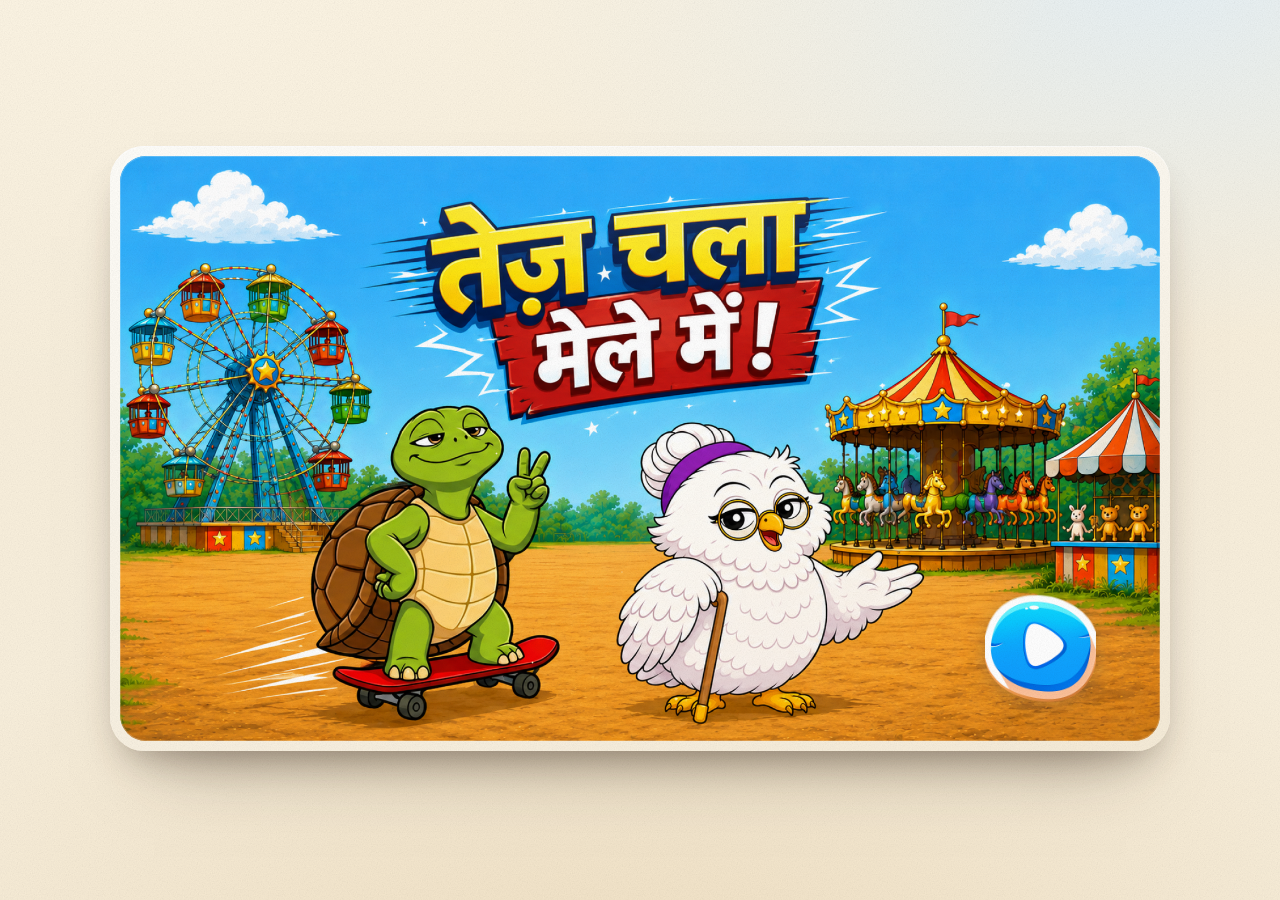
<file: index.html>
<!DOCTYPE html>
<!-- ============================================================================
     तेज़ चला मेले में — the front door.

     Opening this folder used to land on the server's own list of what is in it,
     "story" and "TCMM My Dev Game", and a child had to pick one. There is only
     ever one way in: the book, on its title page, waiting for कहानी चलाओ. The
     game is not a second entrance — it is where the book ends, reached through
     आगे on Page 18, and it has to be at the root's own level for the book to
     reach it, which is the only reason it was ever visible here.

     So this hands straight over to the book. Nothing about either the story or
     the game changes: both stay exactly where they are, and this only decides
     what an unqualified visit to this folder means.

     replace() rather than an assignment, so this page is not left in the
     history behind the book — Back from the title page goes wherever the
     child came from, not into a loop through here. It runs in the head, before
     the body has anything to paint, so it is not a screen that is seen; the
     colours below are the book's own paper, for the moment on a slow disk
     before the handover lands and for anyone arriving with JavaScript off, who
     gets the same thing through the refresh and the link.
     ========================================================================= -->
<html lang="hi">
<head>
<meta charset="UTF-8" />
<meta name="viewport" content="width=device-width, initial-scale=1, viewport-fit=cover" />
<meta name="theme-color" content="#f8efdd" />
<meta name="description" content="तेज़ चला मेले में — एक इंटरैक्टिव चित्र-कथा। An interactive animated picture book for children." />
<title>तेज़ चला मेले में · Tez Chala Mele Mein</title>
<link rel="icon" href="story/assets/icons/favicon.svg" type="image/svg+xml" />
<link rel="apple-touch-icon" sizes="180x180" href="story/assets/icons/apple-touch-icon.png" />

<script>location.replace("story/index.html" + location.search + location.hash);</script>
<meta http-equiv="refresh" content="0; url=story/index.html" />

<!-- the cover starts loading from here, so the book opens on a picture that is
     already decoded rather than on an empty frame -->
<link rel="preload" as="image" href="story/assets/images/Cover%20Page.png" />

<style>
  html, body { height: 100%; }
  body {
    margin: 0;
    display: grid;
    place-items: center;
    background:
      radial-gradient(120% 90% at 12% -10%, #fdf6e6 0%, rgba(253, 246, 230, 0) 60%),
      radial-gradient(90% 70% at 92% -6%,  #e6f1f7 0%, rgba(230, 241, 247, 0) 62%),
      radial-gradient(120% 100% at 50% 118%, #f0dfc0 0%, rgba(240, 223, 192, 0) 58%),
      #f9f0dd;
    color: #3b2a1c;
    font-family: "Baloo Bhai 2", "Baloo 2", "Nirmala UI", "Noto Sans Devanagari",
                 system-ui, sans-serif;
  }
  a {
    color: inherit;
    font-size: 1.5rem;
    font-weight: 700;
    text-decoration: none;
    padding: .9rem 1.8rem;
    border-radius: 999px;
    background: #c4573a;
    color: #fff;
    box-shadow: 0 10px 22px -8px rgba(30, 20, 12, .55);
  }
</style>
</head>

<body>
  <a href="story/index.html">कहानी खोलो</a>
</body>
</html>
</file>
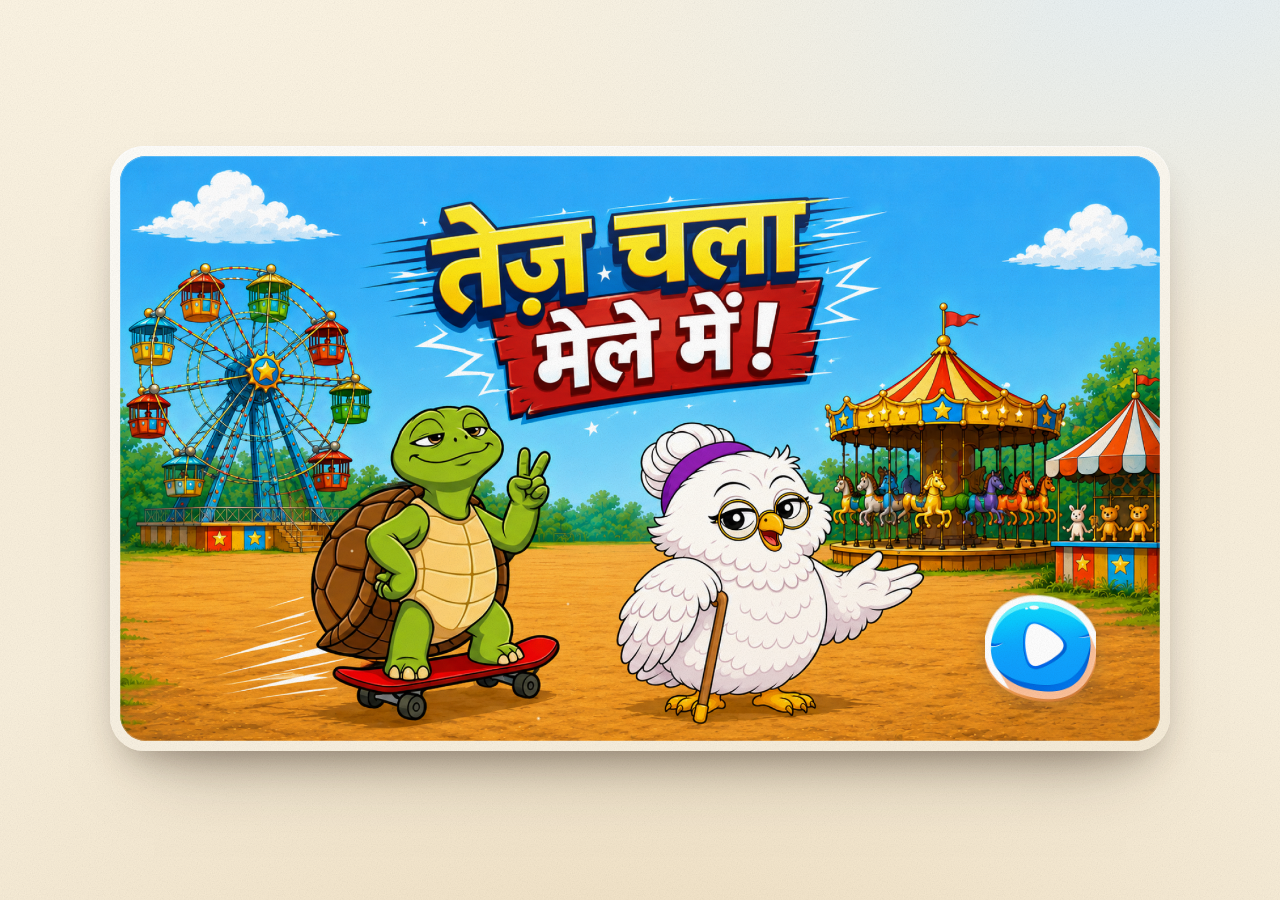
<file: story/index.html>
<!DOCTYPE html>
<!-- class="at-cover" so the home page paints correctly before the script runs -->
<html lang="hi" class="at-cover">
<head>
<meta charset="UTF-8" />
<meta name="viewport" content="width=device-width, initial-scale=1, viewport-fit=cover" />
<meta name="theme-color" content="#f8efdd" />
<meta name="description" content="तेज़ चला मेले में — एक इंटरैक्टिव चित्र-कथा। An interactive animated picture book for children." />
<title>तेज़ चला मेले में · Tez Chala Mele Mein</title>

<!-- Baloo 2 carries the Devanagari, Baloo Bhai 2 the Latin the Hindi text is
     set in — see --font in style.css for why both are needed -->
<link href="../fonts/fonts.css" rel="stylesheet" />

<!-- Tez's red skateboard, on the diagonal so it fills a square tab. The PNG is
     for iOS and Android home screens, which ignore an SVG icon and composite a
     transparent one onto black — so that one carries its own paper ground. -->
<link rel="icon" href="assets/icons/favicon.svg" type="image/svg+xml" />
<link rel="apple-touch-icon" sizes="180x180" href="assets/icons/apple-touch-icon.png" />
<!-- bump ?v= after editing so a plain refresh never serves a cached copy -->
<link rel="stylesheet" href="style.css?v=50" />
<link rel="preload" as="image" href="assets/images/Cover%20Page.png" />
</head>

<body>
  <!-- ── Inline icon sprite (works offline / from file://) ───────────────── -->
  <svg class="sprite" aria-hidden="true" focusable="false" width="0" height="0">
    <defs>
      <symbol id="i-sound-on" viewBox="0 0 24 24">
        <path d="M4 9.5h3L12 5.5v13L7 14.5H4z" fill="currentColor" />
        <path d="M15.6 9a4.2 4.2 0 0 1 0 6M18.2 6.4a7.8 7.8 0 0 1 0 11.2" fill="none"
              stroke="currentColor" stroke-width="2" stroke-linecap="round" />
      </symbol>
      <symbol id="i-sound-off" viewBox="0 0 24 24">
        <path d="M4 9.5h3L12 5.5v13L7 14.5H4z" fill="currentColor" />
        <path d="M16 9.4l5 5.2M21 9.4l-5 5.2" fill="none" stroke="currentColor"
              stroke-width="2" stroke-linecap="round" />
      </symbol>
      <symbol id="i-play" viewBox="0 0 24 24">
        <path d="M8 5.2v13.6L19 12z" fill="currentColor" />
      </symbol>
      <symbol id="i-stop" viewBox="0 0 24 24">
        <rect x="6.5" y="6.5" width="4.4" height="11" rx="1.6" fill="currentColor" />
        <rect x="13.1" y="6.5" width="4.4" height="11" rx="1.6" fill="currentColor" />
      </symbol>
      <symbol id="i-book" viewBox="0 0 24 24">
        <path d="M3.5 4.8c3-1.3 5.6-1.3 8.5.7 2.9-2 5.5-2 8.5-.7v13.9c-3-1.3-5.6-1.3-8.5.7-2.9-2-5.5-2-8.5-.7z"
              fill="none" stroke="currentColor" stroke-width="1.9" stroke-linejoin="round" />
        <path d="M12 5.5v14" fill="none" stroke="currentColor" stroke-width="1.9" stroke-linecap="round" />
      </symbol>
    </defs>
  </svg>

  <div class="grain" aria-hidden="true"></div>

  <div class="app">

    <!-- ── Top bar ─────────────────────────────────────────────────────── -->
    <header class="topbar">
      <div class="brand">
        <span class="brand__badge" aria-hidden="true">
          <svg><use href="#i-book" /></svg>
        </span>
        <span class="brand__text">
          <strong class="brand__title">तेज़ चला मेले में</strong>
          <span class="brand__sub">Tez Chala Mele Mein</span>
        </span>
      </div>

      <div class="controls">
        <button class="playbtn" id="playBtn" type="button"
                aria-label="कहानी बड़ी करके देखो">
          <span class="playbtn__ico" aria-hidden="true"><svg><use href="#i-play" /></svg></span>
          <span class="playbtn__label" id="playLabel">चलाओ</span>
        </button>

        <button class="readbtn" id="readBtn" type="button" aria-pressed="false"
                aria-label="पढ़कर सुनाओ">
          <span class="readbtn__ico" aria-hidden="true">
            <svg class="readbtn__play"><use href="#i-play" /></svg>
            <svg class="readbtn__stop"><use href="#i-stop" /></svg>
          </span>
          <span class="readbtn__label" id="readLabel">पढ़कर सुनाओ</span>
        </button>

        <button class="iconbtn" id="soundBtn" type="button" aria-pressed="true"
                aria-label="आवाज़ बंद करें">
          <svg class="iconbtn__on"><use href="#i-sound-on" /></svg>
          <svg class="iconbtn__off"><use href="#i-sound-off" /></svg>
        </button>
      </div>
    </header>

    <!-- ── Stage : the book ────────────────────────────────────────────── -->
    <main class="stage">
      <section class="book" id="book" aria-roledescription="चित्र-कथा">
        <div class="book__mat">

          <div class="book__frame" id="frame">

            <!-- two stacked slots let one page turn away while the next arrives.
                 The story text lives inside the slot so it turns with its picture. -->
            <div class="slot is-active" data-slot="0">
              <img class="slot__art" alt="" src="assets/images/Cover%20Page.png"
                   fetchpriority="high" decoding="async" />
              <!-- cut-out layers for a layered cover; unused by this book, whose
                   cover exports flat with its title painted in -->
              <div class="cover" aria-hidden="true" hidden>
                <div class="cover__flash"></div>
                <div class="cover__part cover__hero"></div>
                <div class="cover__part cover__title"></div>
              </div>
              <!-- everything the Figma frame puts above the painting:
                   speech boxes, the verse, the डम-डम, the drumming elephant.
                   Built per page by paint() — see SCENES in script.js. -->
              <div class="fx" aria-hidden="true"></div>
              <!-- the shading that gathers along this page as it bends away -->
              <div class="slot__fold" aria-hidden="true"></div>
            </div>
            <div class="slot" data-slot="1" aria-hidden="true">
              <img class="slot__art" alt="" decoding="async" />
              <div class="cover" aria-hidden="true" hidden>
                <div class="cover__flash"></div>
                <div class="cover__part cover__hero"></div>
                <div class="cover__part cover__title"></div>
              </div>
              <!-- everything the Figma frame puts above the painting:
                   speech boxes, the verse, the डम-डम, the drumming elephant.
                   Built per page by paint() — see SCENES in script.js. -->
              <div class="fx" aria-hidden="true"></div>
              <!-- the shading that gathers along this page as it bends away -->
              <div class="slot__fold" aria-hidden="true"></div>
            </div>

            <!-- ambient life : dust · puffs -->
            <div class="ambience" id="ambience" aria-hidden="true">
              <div class="layer layer--dust" id="dust"></div>
              <div class="layer layer--puffs" id="puffs"></div>
            </div>

            <div class="frame__vignette" aria-hidden="true"></div>
            <div class="frame__sheet" id="turnSheet" aria-hidden="true"></div>
            <div class="frame__loader" id="loader" aria-hidden="true"><i></i><i></i><i></i></div>
          </div>

          <!-- the title-state invitation: only on the cover, only before Play -->
          <button class="startbtn" id="startBtn" type="button"
                  aria-label="कहानी चलाओ">
            <span class="startbtn__disc" aria-hidden="true">
              <span class="startbtn__ring"></span>
              <img class="startbtn__art" src="assets/icons/play-button.png?v=3" alt="" />
            </span>
          </button>
        </div>

        <!-- ── Phone fallback: the same words, below the picture ─────────── -->
        <div class="caption" aria-hidden="true">
          <p class="caption__text" id="storyText"></p>
        </div>
      </section>
    </main>

  </div>

  <div class="sr-only" id="liveHint" aria-live="polite"></div>

  <!-- ── What happens after the last page ───────────────────────────────────
       Page 16 ends on the आगे button, and आगे leads out of the book and into
       the game — Figma pages 19 → 35, the whole quiz, in "TCMM My Dev Game".

       It is a frame rather than a merge on purpose. The game is a finished
       application with its own 1920×1080 artboard, its own reset, its own
       audio engine and its own keyboard; dropped into this document those
       would land on top of the book's. Here it gets its own document and
       keeps every one of its own functions, exactly as it has them when it
       is opened on its own.

       The src is left empty and filled in by script.js when the reader nears
       the end of the book, so the game's art and sound are already loaded by
       the time आगे is pressed and the handover is instant. -->
  <section class="portal" id="gamePortal" aria-hidden="true">
    <iframe class="portal__frame" id="gameFrame"
            title="मेले का सफ़र — खेल"
            allow="autoplay; fullscreen"
            allowfullscreen></iframe>
  </section>

  <script src="script.js?v=61" defer></script>
</body>
</html>
</file>
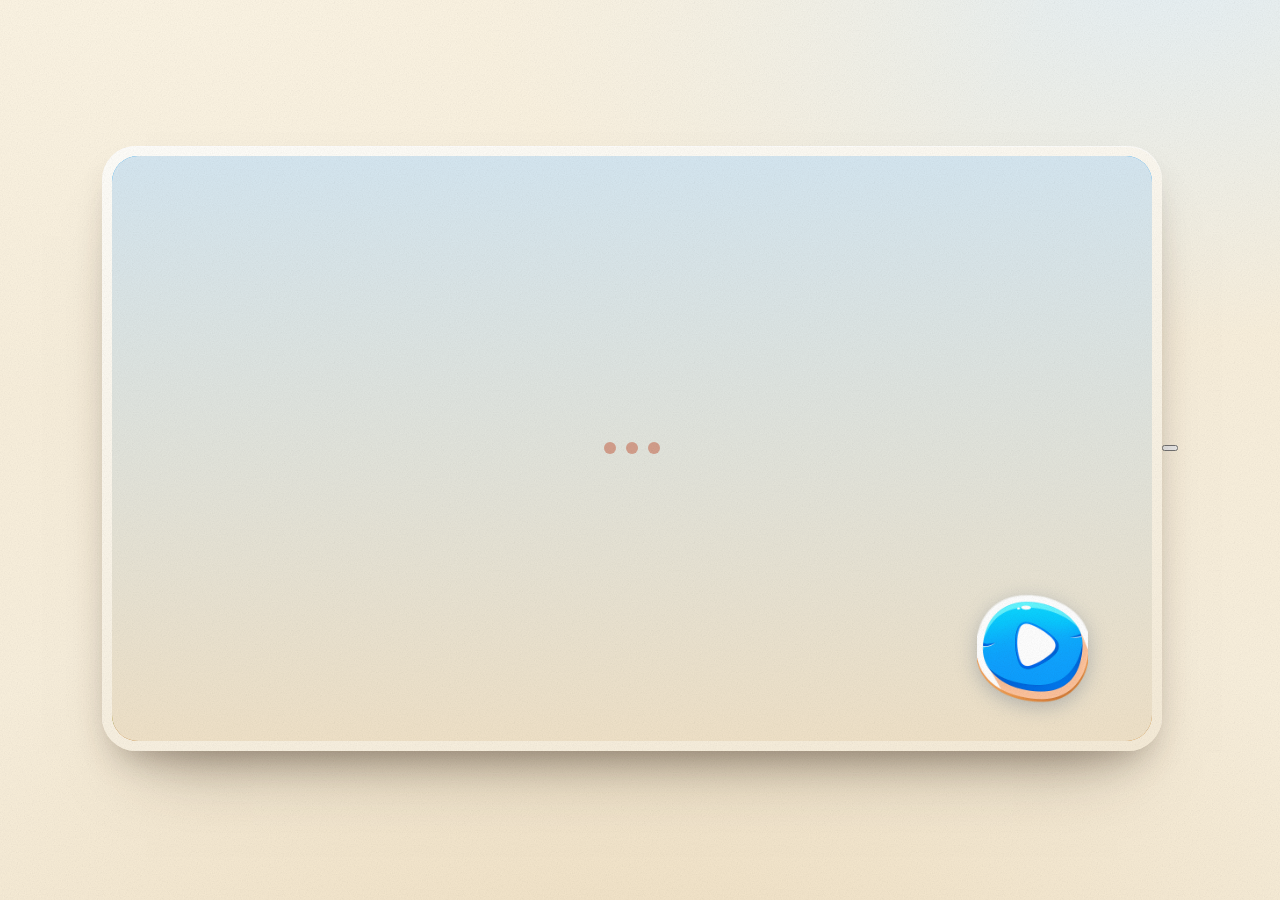
<file: story/scene.html>
<!DOCTYPE html>
<!-- class="at-cover" so the home page paints correctly before the script runs -->
<html lang="hi" class="at-cover">
<head>
<meta charset="UTF-8" />
<meta name="viewport" content="width=device-width, initial-scale=1, viewport-fit=cover" />
<meta name="theme-color" content="#f8efdd" />
<meta name="description" content="तेज़ चला मेले में — एक इंटरैक्टिव चित्र-कथा। An interactive animated picture book for children." />
<title>तेज़ चला मेले में · Tez Chala Mele Mein — single-scene view</title>

<!-- Baloo 2 carries the Devanagari, Baloo Bhai 2 the Latin the Hindi text is
     set in — see --font in style.css for why both are needed -->
<link href="../fonts/fonts.css" rel="stylesheet" />

<link rel="icon" href="assets/icons/favicon.svg" type="image/svg+xml" />
<!-- bump ?v= after editing so a plain refresh never serves a cached copy -->
<link rel="stylesheet" href="style.css?v=39" />
<link rel="preload" as="image" href="assets/images/Cover%20Page.png" />
</head>

<body>
  <!-- ── Inline icon sprite (works offline / from file://) ───────────────── -->
  <svg class="sprite" aria-hidden="true" focusable="false" width="0" height="0">
    <defs>
      <symbol id="i-sound-on" viewBox="0 0 24 24">
        <path d="M4 9.5h3L12 5.5v13L7 14.5H4z" fill="currentColor" />
        <path d="M15.6 9a4.2 4.2 0 0 1 0 6M18.2 6.4a7.8 7.8 0 0 1 0 11.2" fill="none"
              stroke="currentColor" stroke-width="2" stroke-linecap="round" />
      </symbol>
      <symbol id="i-sound-off" viewBox="0 0 24 24">
        <path d="M4 9.5h3L12 5.5v13L7 14.5H4z" fill="currentColor" />
        <path d="M16 9.4l5 5.2M21 9.4l-5 5.2" fill="none" stroke="currentColor"
              stroke-width="2" stroke-linecap="round" />
      </symbol>
      <symbol id="i-play" viewBox="0 0 24 24">
        <path d="M8 5.2v13.6L19 12z" fill="currentColor" />
      </symbol>
      <symbol id="i-stop" viewBox="0 0 24 24">
        <rect x="6.5" y="6.5" width="4.4" height="11" rx="1.6" fill="currentColor" />
        <rect x="13.1" y="6.5" width="4.4" height="11" rx="1.6" fill="currentColor" />
      </symbol>
      <symbol id="i-book" viewBox="0 0 24 24">
        <path d="M3.5 4.8c3-1.3 5.6-1.3 8.5.7 2.9-2 5.5-2 8.5-.7v13.9c-3-1.3-5.6-1.3-8.5.7-2.9-2-5.5-2-8.5-.7z"
              fill="none" stroke="currentColor" stroke-width="1.9" stroke-linejoin="round" />
        <path d="M12 5.5v14" fill="none" stroke="currentColor" stroke-width="1.9" stroke-linecap="round" />
      </symbol>
    </defs>
  </svg>

  <div class="grain" aria-hidden="true"></div>

  <div class="app">

    <!-- ── Top bar ─────────────────────────────────────────────────────── -->
    <header class="topbar">
      <div class="brand">
        <span class="brand__badge" aria-hidden="true">
          <svg><use href="#i-book" /></svg>
        </span>
        <span class="brand__text">
          <strong class="brand__title">तेज़ चला मेले में</strong>
          <span class="brand__sub">Tez Chala Mele Mein</span>
        </span>
      </div>

      <div class="controls">
        <button class="playbtn" id="playBtn" type="button"
                aria-label="कहानी बड़ी करके देखो">
          <span class="playbtn__ico" aria-hidden="true"><svg><use href="#i-play" /></svg></span>
          <span class="playbtn__label" id="playLabel">चलाओ</span>
        </button>

        <button class="readbtn" id="readBtn" type="button" aria-pressed="false"
                aria-label="पढ़कर सुनाओ">
          <span class="readbtn__ico" aria-hidden="true">
            <svg class="readbtn__play"><use href="#i-play" /></svg>
            <svg class="readbtn__stop"><use href="#i-stop" /></svg>
          </span>
          <span class="readbtn__label" id="readLabel">पढ़कर सुनाओ</span>
        </button>

        <button class="iconbtn" id="soundBtn" type="button" aria-pressed="true"
                aria-label="आवाज़ बंद करें">
          <svg class="iconbtn__on"><use href="#i-sound-on" /></svg>
          <svg class="iconbtn__off"><use href="#i-sound-off" /></svg>
        </button>
      </div>
    </header>

    <!-- ── Stage : the book ────────────────────────────────────────────── -->
    <main class="stage">
      <section class="book" id="book" aria-roledescription="चित्र-कथा">
        <div class="book__mat">

          <div class="book__frame" id="frame">

            <!-- two stacked slots let one page turn away while the next arrives.
                 The story text lives inside the slot so it turns with its picture. -->
            <div class="slot is-active" data-slot="0">
              <img class="slot__art" alt="" src="assets/images/Cover%20Page.png"
                   fetchpriority="high" decoding="async" />
              <!-- cut-out layers for a layered cover; unused by this book, whose
                   cover exports flat with its title painted in -->
              <div class="cover" aria-hidden="true" hidden>
                <div class="cover__flash"></div>
                <div class="cover__part cover__hero"></div>
                <div class="cover__part cover__title"></div>
              </div>
              <!-- the डम-डम, on the one page that hears drums -->
              <img class="boom" alt="" aria-hidden="true" hidden decoding="async" />
              <p class="scene__text" aria-hidden="true"></p>
              <!-- the shading that gathers along this page as it bends away -->
              <div class="slot__fold" aria-hidden="true"></div>
            </div>
            <div class="slot" data-slot="1" aria-hidden="true">
              <img class="slot__art" alt="" decoding="async" />
              <div class="cover" aria-hidden="true" hidden>
                <div class="cover__flash"></div>
                <div class="cover__part cover__hero"></div>
                <div class="cover__part cover__title"></div>
              </div>
              <!-- the डम-डम, on the one page that hears drums -->
              <img class="boom" alt="" aria-hidden="true" hidden decoding="async" />
              <p class="scene__text" aria-hidden="true"></p>
              <!-- the shading that gathers along this page as it bends away -->
              <div class="slot__fold" aria-hidden="true"></div>
            </div>

            <!-- ambient life : dust · puffs -->
            <div class="ambience" id="ambience" aria-hidden="true">
              <div class="layer layer--dust" id="dust"></div>
              <div class="layer layer--puffs" id="puffs"></div>
            </div>

            <div class="frame__vignette" aria-hidden="true"></div>
            <div class="frame__sheet" id="turnSheet" aria-hidden="true"></div>
            <div class="frame__loader" id="loader" aria-hidden="true"><i></i><i></i><i></i></div>
          </div>

          <!-- the title-state invitation: only on the cover, only before Play -->
          <button class="startbtn" id="startBtn" type="button"
                  aria-label="कहानी चलाओ">
            <span class="startbtn__disc" aria-hidden="true">
              <span class="startbtn__ring"></span>
              <img class="startbtn__art" src="assets/icons/play-button.png?v=3" alt="" />
            </span>
          </button>
        </div>

        <!-- ── Phone fallback: the same words, below the picture ─────────── -->
        <div class="caption" aria-hidden="true">
          <p class="caption__text" id="storyText"></p>
        </div>
      </section>

      <!-- leaves Play Mode; fades in whenever the reader moves or taps -->
      <button class="exitbtn" id="exitBtn" type="button"
              aria-label="बाहर आओ">
        <svg viewBox="0 0 24 24" aria-hidden="true">
          <path d="M6.5 6.5l11 11M17.5 6.5l-11 11" fill="none" stroke="currentColor"
                stroke-width="2.4" stroke-linecap="round" />
        </svg>
      </button>
    </main>

  </div>

  <div class="sr-only" id="liveHint" aria-live="polite"></div>

  <script src="script.js?v=45" defer></script>
</body>
</html>
</file>
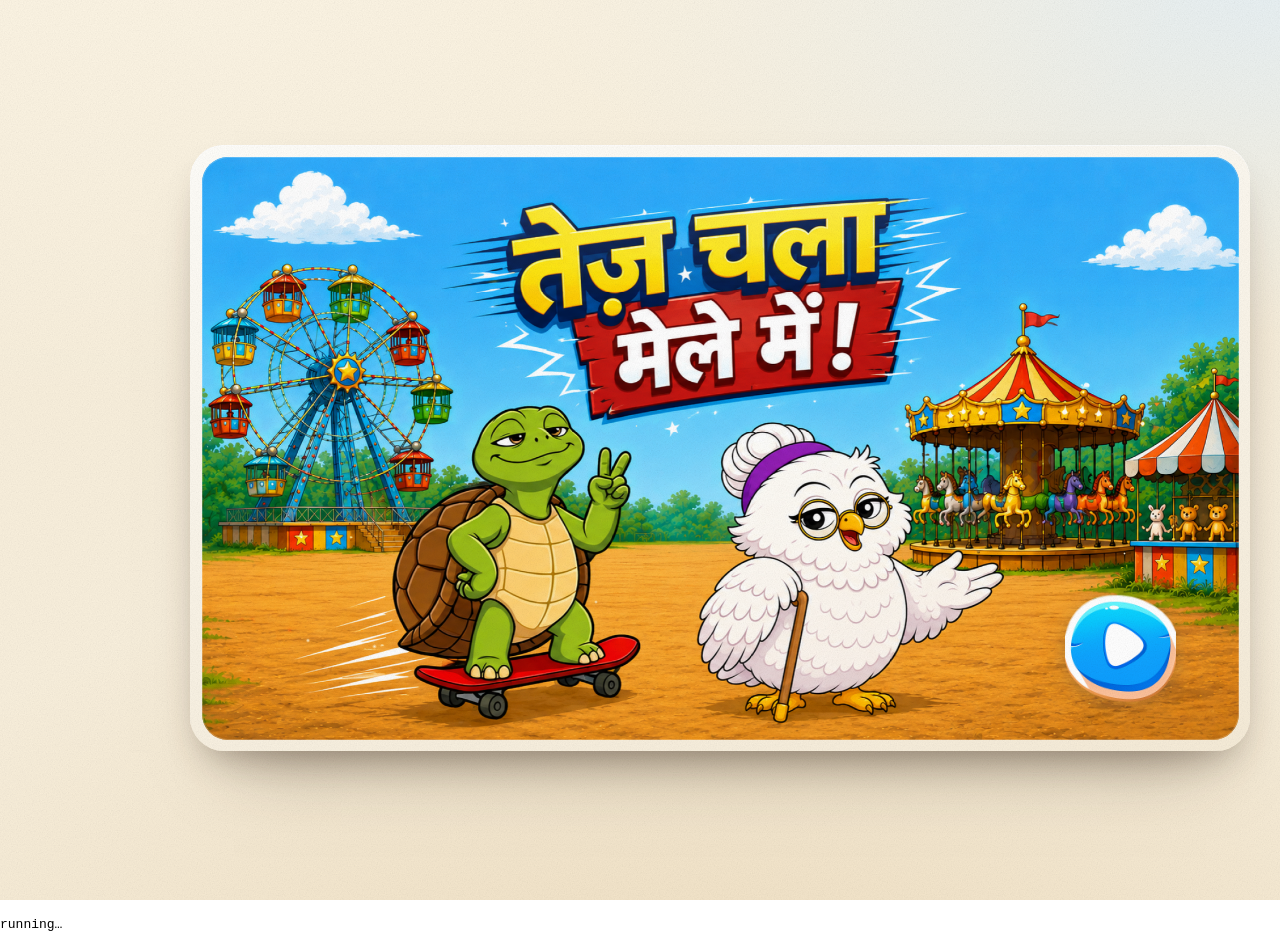
<file: story/tools/text-fit.html>
<!DOCTYPE html>
<html lang="en">
<head><meta charset="UTF-8" /><title>Text fit check</title></head>
<body style="margin:0;font:13px ui-monospace,monospace">
<!--
  Walks every page in both languages and checks the story text:
    · what each sentence line actually reads
    · how many visual rows it takes and how tall the block is
    · that it stays inside the picture, top and bottom
    · that it sits on empty artwork (luminance std dev under the box)
    · that the phone width falls back to the caption cleanly

  Run headless:
    chrome --headless=new --allow-file-access-from-files --window-size=1500,1000 \
           --virtual-time-budget=180000 --dump-dom tools/text-fit.html
-->
<iframe id="f" src="../index.html" style="width:1440px;height:900px;border:0"></iframe>
<pre id="log">running…</pre>
<script>
const out = [];
const say = (s) => { out.push(s); document.getElementById("log").textContent = out.join("\n"); };
const wait = (ms) => new Promise(r => setTimeout(r, ms));
const TURN = 1250;              /* comfortably past the page-turn busy guard */
let bad = 0;

/* std dev of luminance in the artwork under the text box. The art is
   object-fit:cover on a frame of the same aspect, so the box's percentage
   position in the frame is its percentage position in the image. */
function busyness(img, box, frame) {
  try {
    const W = 320, H = Math.round(W * img.naturalHeight / img.naturalWidth);
    const c = document.createElement("canvas"); c.width = W; c.height = H;
    const g = c.getContext("2d", { willReadFrequently: true });
    g.drawImage(img, 0, 0, W, H);
    const x = Math.max(0, Math.round((box.left - frame.left) / frame.width  * W));
    const y = Math.max(0, Math.round((box.top  - frame.top)  / frame.height * H));
    const w = Math.min(W - x, Math.round(box.width  / frame.width  * W));
    const h = Math.min(H - y, Math.round(box.height / frame.height * H));
    if (w < 2 || h < 2) return -1;
    const d = g.getImageData(x, y, w, h).data;
    let s = 0, s2 = 0, n = 0;
    for (let i = 0; i < d.length; i += 4) {
      const l = .299 * d[i] + .587 * d[i + 1] + .114 * d[i + 2];
      s += l; s2 += l * l; n++;
    }
    return Math.sqrt(s2 / n - (s / n) ** 2);
  } catch (e) { return -2; }
}

(async () => {
  const f = document.getElementById("f");
  await new Promise(r => f.addEventListener("load", r, { once: true }));
  const w = f.contentWindow, d = f.contentDocument;
  await wait(1400);

  for (const code of ["hi", "en"]) {
    if (code === "en") { d.getElementById("langBtn").click(); await wait(900); }
    say("═══ " + code + " ═══");

    for (let page = 1; page <= 13; page++) {
      if (page > 1) { d.getElementById("nextBtn").click(); await wait(TURN); }

      const slot  = d.querySelector(".slot.is-active");
      const text  = slot.querySelector(".scene__text");
      const art   = slot.querySelector(".slot__art");
      const frame = d.getElementById("frame").getBoundingClientRect();

      if (text.hidden || !text.textContent.trim()) { say("p" + page + "  (cover — no words)"); continue; }

      const lns = [...text.querySelectorAll(".ln")];
      const box = text.getBoundingClientRect();
      const cs  = w.getComputedStyle(text);
      const lh  = parseFloat(cs.lineHeight);
      const rows = lns.reduce((n, l) => n + Math.round(l.getBoundingClientRect().height / lh), 0);

      const top    = box.top - frame.top;
      const bottom = frame.bottom - box.bottom;
      const std    = busyness(art, box, frame);
      const fits   = top >= 0 && bottom >= 0;
      const clear  = std < 26;
      if (!fits || !clear) bad++;

      say("p" + String(page).padStart(2) +
          "  sentences " + lns.length + "  rows " + rows +
          "  h " + (100 * box.height / frame.height).toFixed(1) + "%" +
          "  top " + top.toFixed(0) + "  bottom " + bottom.toFixed(0) +
          "  art-std " + std.toFixed(1) +
          (fits ? (top >= 8 && bottom >= 8 ? "  OK" : "  TIGHT") : "  OVERFLOW") +
          (clear ? "" : "  ON-ARTWORK"));
      lns.forEach((l, i) => say("      " + (i + 1) + "| " + l.textContent.trim()));
    }
    for (let i = 0; i < 14; i++) { d.getElementById("prevBtn").click(); await wait(TURN); }
  }

  /* phone: the side column gives way to the caption under the picture */
  f.style.width = "390px";
  await wait(700);
  d.getElementById("nextBtn").click(); await wait(TURN);
  const sc = w.getComputedStyle(d.querySelector(".slot.is-active .scene__text"));
  const cap = d.getElementById("storyText");
  const capLines = cap.querySelectorAll(".ln").length;
  const scrolls = d.documentElement.scrollWidth > d.documentElement.clientWidth;
  const capOK = sc.display === "none" && capLines > 0 && !scrolls;
  if (!capOK) bad++;
  say("");
  say("phone 390px — side text " + sc.display + ", caption lines " + capLines +
      ", horizontal scroll " + scrolls + (capOK ? "  OK" : "  FAIL"));

  say("");
  say(bad ? "FAIL — " + bad + " problem(s)"
          : "PASS — every page fits, sits on empty artwork, and falls back on phones");
  document.title = "done";
})();
</script>
</body>
</html>
</file>
<file: fonts/fonts.css>
/* devanagari */
@font-face {
  font-family: 'Baloo 2';
  font-style: normal;
  font-weight: 400;
  font-display: swap;
  src: url(files/baloo-2-400-devanagari.woff2) format('woff2');
  unicode-range: U+0900-097F, U+1CD0-1CF9, U+200C-200D, U+20A8, U+20B9, U+20F0, U+25CC, U+A830-A839, U+A8E0-A8FF, U+11B00-11B09;
}
/* vietnamese */
@font-face {
  font-family: 'Baloo 2';
  font-style: normal;
  font-weight: 400;
  font-display: swap;
  src: url(files/baloo-2-400-vietnamese.woff2) format('woff2');
  unicode-range: U+0102-0103, U+0110-0111, U+0128-0129, U+0168-0169, U+01A0-01A1, U+01AF-01B0, U+0300-0301, U+0303-0304, U+0308-0309, U+0323, U+0329, U+1EA0-1EF9, U+20AB;
}
/* latin-ext */
@font-face {
  font-family: 'Baloo 2';
  font-style: normal;
  font-weight: 400;
  font-display: swap;
  src: url(files/baloo-2-400-latin-ext.woff2) format('woff2');
  unicode-range: U+0100-02BA, U+02BD-02C5, U+02C7-02CC, U+02CE-02D7, U+02DD-02FF, U+0304, U+0308, U+0329, U+1D00-1DBF, U+1E00-1E9F, U+1EF2-1EFF, U+2020, U+20A0-20AB, U+20AD-20C0, U+2113, U+2C60-2C7F, U+A720-A7FF;
}
/* latin */
@font-face {
  font-family: 'Baloo 2';
  font-style: normal;
  font-weight: 400;
  font-display: swap;
  src: url(files/baloo-2-400-latin.woff2) format('woff2');
  unicode-range: U+0000-00FF, U+0131, U+0152-0153, U+02BB-02BC, U+02C6, U+02DA, U+02DC, U+0304, U+0308, U+0329, U+2000-206F, U+20AC, U+2122, U+2191, U+2193, U+2212, U+2215, U+FEFF, U+FFFD;
}
/* devanagari */
@font-face {
  font-family: 'Baloo 2';
  font-style: normal;
  font-weight: 500;
  font-display: swap;
  src: url(files/baloo-2-500-devanagari.woff2) format('woff2');
  unicode-range: U+0900-097F, U+1CD0-1CF9, U+200C-200D, U+20A8, U+20B9, U+20F0, U+25CC, U+A830-A839, U+A8E0-A8FF, U+11B00-11B09;
}
/* vietnamese */
@font-face {
  font-family: 'Baloo 2';
  font-style: normal;
  font-weight: 500;
  font-display: swap;
  src: url(files/baloo-2-500-vietnamese.woff2) format('woff2');
  unicode-range: U+0102-0103, U+0110-0111, U+0128-0129, U+0168-0169, U+01A0-01A1, U+01AF-01B0, U+0300-0301, U+0303-0304, U+0308-0309, U+0323, U+0329, U+1EA0-1EF9, U+20AB;
}
/* latin-ext */
@font-face {
  font-family: 'Baloo 2';
  font-style: normal;
  font-weight: 500;
  font-display: swap;
  src: url(files/baloo-2-500-latin-ext.woff2) format('woff2');
  unicode-range: U+0100-02BA, U+02BD-02C5, U+02C7-02CC, U+02CE-02D7, U+02DD-02FF, U+0304, U+0308, U+0329, U+1D00-1DBF, U+1E00-1E9F, U+1EF2-1EFF, U+2020, U+20A0-20AB, U+20AD-20C0, U+2113, U+2C60-2C7F, U+A720-A7FF;
}
/* latin */
@font-face {
  font-family: 'Baloo 2';
  font-style: normal;
  font-weight: 500;
  font-display: swap;
  src: url(files/baloo-2-500-latin.woff2) format('woff2');
  unicode-range: U+0000-00FF, U+0131, U+0152-0153, U+02BB-02BC, U+02C6, U+02DA, U+02DC, U+0304, U+0308, U+0329, U+2000-206F, U+20AC, U+2122, U+2191, U+2193, U+2212, U+2215, U+FEFF, U+FFFD;
}
/* devanagari */
@font-face {
  font-family: 'Baloo 2';
  font-style: normal;
  font-weight: 600;
  font-display: swap;
  src: url(files/baloo-2-600-devanagari.woff2) format('woff2');
  unicode-range: U+0900-097F, U+1CD0-1CF9, U+200C-200D, U+20A8, U+20B9, U+20F0, U+25CC, U+A830-A839, U+A8E0-A8FF, U+11B00-11B09;
}
/* vietnamese */
@font-face {
  font-family: 'Baloo 2';
  font-style: normal;
  font-weight: 600;
  font-display: swap;
  src: url(files/baloo-2-600-vietnamese.woff2) format('woff2');
  unicode-range: U+0102-0103, U+0110-0111, U+0128-0129, U+0168-0169, U+01A0-01A1, U+01AF-01B0, U+0300-0301, U+0303-0304, U+0308-0309, U+0323, U+0329, U+1EA0-1EF9, U+20AB;
}
/* latin-ext */
@font-face {
  font-family: 'Baloo 2';
  font-style: normal;
  font-weight: 600;
  font-display: swap;
  src: url(files/baloo-2-600-latin-ext.woff2) format('woff2');
  unicode-range: U+0100-02BA, U+02BD-02C5, U+02C7-02CC, U+02CE-02D7, U+02DD-02FF, U+0304, U+0308, U+0329, U+1D00-1DBF, U+1E00-1E9F, U+1EF2-1EFF, U+2020, U+20A0-20AB, U+20AD-20C0, U+2113, U+2C60-2C7F, U+A720-A7FF;
}
/* latin */
@font-face {
  font-family: 'Baloo 2';
  font-style: normal;
  font-weight: 600;
  font-display: swap;
  src: url(files/baloo-2-600-latin.woff2) format('woff2');
  unicode-range: U+0000-00FF, U+0131, U+0152-0153, U+02BB-02BC, U+02C6, U+02DA, U+02DC, U+0304, U+0308, U+0329, U+2000-206F, U+20AC, U+2122, U+2191, U+2193, U+2212, U+2215, U+FEFF, U+FFFD;
}
/* devanagari */
@font-face {
  font-family: 'Baloo 2';
  font-style: normal;
  font-weight: 700;
  font-display: swap;
  src: url(files/baloo-2-700-devanagari.woff2) format('woff2');
  unicode-range: U+0900-097F, U+1CD0-1CF9, U+200C-200D, U+20A8, U+20B9, U+20F0, U+25CC, U+A830-A839, U+A8E0-A8FF, U+11B00-11B09;
}
/* vietnamese */
@font-face {
  font-family: 'Baloo 2';
  font-style: normal;
  font-weight: 700;
  font-display: swap;
  src: url(files/baloo-2-700-vietnamese.woff2) format('woff2');
  unicode-range: U+0102-0103, U+0110-0111, U+0128-0129, U+0168-0169, U+01A0-01A1, U+01AF-01B0, U+0300-0301, U+0303-0304, U+0308-0309, U+0323, U+0329, U+1EA0-1EF9, U+20AB;
}
/* latin-ext */
@font-face {
  font-family: 'Baloo 2';
  font-style: normal;
  font-weight: 700;
  font-display: swap;
  src: url(files/baloo-2-700-latin-ext.woff2) format('woff2');
  unicode-range: U+0100-02BA, U+02BD-02C5, U+02C7-02CC, U+02CE-02D7, U+02DD-02FF, U+0304, U+0308, U+0329, U+1D00-1DBF, U+1E00-1E9F, U+1EF2-1EFF, U+2020, U+20A0-20AB, U+20AD-20C0, U+2113, U+2C60-2C7F, U+A720-A7FF;
}
/* latin */
@font-face {
  font-family: 'Baloo 2';
  font-style: normal;
  font-weight: 700;
  font-display: swap;
  src: url(files/baloo-2-700-latin.woff2) format('woff2');
  unicode-range: U+0000-00FF, U+0131, U+0152-0153, U+02BB-02BC, U+02C6, U+02DA, U+02DC, U+0304, U+0308, U+0329, U+2000-206F, U+20AC, U+2122, U+2191, U+2193, U+2212, U+2215, U+FEFF, U+FFFD;
}
/* devanagari */
@font-face {
  font-family: 'Baloo 2';
  font-style: normal;
  font-weight: 800;
  font-display: swap;
  src: url(files/baloo-2-800-devanagari.woff2) format('woff2');
  unicode-range: U+0900-097F, U+1CD0-1CF9, U+200C-200D, U+20A8, U+20B9, U+20F0, U+25CC, U+A830-A839, U+A8E0-A8FF, U+11B00-11B09;
}
/* vietnamese */
@font-face {
  font-family: 'Baloo 2';
  font-style: normal;
  font-weight: 800;
  font-display: swap;
  src: url(files/baloo-2-800-vietnamese.woff2) format('woff2');
  unicode-range: U+0102-0103, U+0110-0111, U+0128-0129, U+0168-0169, U+01A0-01A1, U+01AF-01B0, U+0300-0301, U+0303-0304, U+0308-0309, U+0323, U+0329, U+1EA0-1EF9, U+20AB;
}
/* latin-ext */
@font-face {
  font-family: 'Baloo 2';
  font-style: normal;
  font-weight: 800;
  font-display: swap;
  src: url(files/baloo-2-800-latin-ext.woff2) format('woff2');
  unicode-range: U+0100-02BA, U+02BD-02C5, U+02C7-02CC, U+02CE-02D7, U+02DD-02FF, U+0304, U+0308, U+0329, U+1D00-1DBF, U+1E00-1E9F, U+1EF2-1EFF, U+2020, U+20A0-20AB, U+20AD-20C0, U+2113, U+2C60-2C7F, U+A720-A7FF;
}
/* latin */
@font-face {
  font-family: 'Baloo 2';
  font-style: normal;
  font-weight: 800;
  font-display: swap;
  src: url(files/baloo-2-800-latin.woff2) format('woff2');
  unicode-range: U+0000-00FF, U+0131, U+0152-0153, U+02BB-02BC, U+02C6, U+02DA, U+02DC, U+0304, U+0308, U+0329, U+2000-206F, U+20AC, U+2122, U+2191, U+2193, U+2212, U+2215, U+FEFF, U+FFFD;
}
/* gujarati */
@font-face {
  font-family: 'Baloo Bhai 2';
  font-style: normal;
  font-weight: 400;
  font-display: swap;
  src: url(files/baloo-bhai-2-400-gujarati.woff2) format('woff2');
  unicode-range: U+0951-0952, U+0964-0965, U+0A80-0AFF, U+200C-200D, U+20B9, U+25CC, U+A830-A839;
}
/* vietnamese */
@font-face {
  font-family: 'Baloo Bhai 2';
  font-style: normal;
  font-weight: 400;
  font-display: swap;
  src: url(files/baloo-bhai-2-400-vietnamese.woff2) format('woff2');
  unicode-range: U+0102-0103, U+0110-0111, U+0128-0129, U+0168-0169, U+01A0-01A1, U+01AF-01B0, U+0300-0301, U+0303-0304, U+0308-0309, U+0323, U+0329, U+1EA0-1EF9, U+20AB;
}
/* latin-ext */
@font-face {
  font-family: 'Baloo Bhai 2';
  font-style: normal;
  font-weight: 400;
  font-display: swap;
  src: url(files/baloo-bhai-2-400-latin-ext.woff2) format('woff2');
  unicode-range: U+0100-02BA, U+02BD-02C5, U+02C7-02CC, U+02CE-02D7, U+02DD-02FF, U+0304, U+0308, U+0329, U+1D00-1DBF, U+1E00-1E9F, U+1EF2-1EFF, U+2020, U+20A0-20AB, U+20AD-20C0, U+2113, U+2C60-2C7F, U+A720-A7FF;
}
/* latin */
@font-face {
  font-family: 'Baloo Bhai 2';
  font-style: normal;
  font-weight: 400;
  font-display: swap;
  src: url(files/baloo-bhai-2-400-latin.woff2) format('woff2');
  unicode-range: U+0000-00FF, U+0131, U+0152-0153, U+02BB-02BC, U+02C6, U+02DA, U+02DC, U+0304, U+0308, U+0329, U+2000-206F, U+20AC, U+2122, U+2191, U+2193, U+2212, U+2215, U+FEFF, U+FFFD;
}
/* gujarati */
@font-face {
  font-family: 'Baloo Bhai 2';
  font-style: normal;
  font-weight: 500;
  font-display: swap;
  src: url(files/baloo-bhai-2-500-gujarati.woff2) format('woff2');
  unicode-range: U+0951-0952, U+0964-0965, U+0A80-0AFF, U+200C-200D, U+20B9, U+25CC, U+A830-A839;
}
/* vietnamese */
@font-face {
  font-family: 'Baloo Bhai 2';
  font-style: normal;
  font-weight: 500;
  font-display: swap;
  src: url(files/baloo-bhai-2-500-vietnamese.woff2) format('woff2');
  unicode-range: U+0102-0103, U+0110-0111, U+0128-0129, U+0168-0169, U+01A0-01A1, U+01AF-01B0, U+0300-0301, U+0303-0304, U+0308-0309, U+0323, U+0329, U+1EA0-1EF9, U+20AB;
}
/* latin-ext */
@font-face {
  font-family: 'Baloo Bhai 2';
  font-style: normal;
  font-weight: 500;
  font-display: swap;
  src: url(files/baloo-bhai-2-500-latin-ext.woff2) format('woff2');
  unicode-range: U+0100-02BA, U+02BD-02C5, U+02C7-02CC, U+02CE-02D7, U+02DD-02FF, U+0304, U+0308, U+0329, U+1D00-1DBF, U+1E00-1E9F, U+1EF2-1EFF, U+2020, U+20A0-20AB, U+20AD-20C0, U+2113, U+2C60-2C7F, U+A720-A7FF;
}
/* latin */
@font-face {
  font-family: 'Baloo Bhai 2';
  font-style: normal;
  font-weight: 500;
  font-display: swap;
  src: url(files/baloo-bhai-2-500-latin.woff2) format('woff2');
  unicode-range: U+0000-00FF, U+0131, U+0152-0153, U+02BB-02BC, U+02C6, U+02DA, U+02DC, U+0304, U+0308, U+0329, U+2000-206F, U+20AC, U+2122, U+2191, U+2193, U+2212, U+2215, U+FEFF, U+FFFD;
}
/* gujarati */
@font-face {
  font-family: 'Baloo Bhai 2';
  font-style: normal;
  font-weight: 600;
  font-display: swap;
  src: url(files/baloo-bhai-2-600-gujarati.woff2) format('woff2');
  unicode-range: U+0951-0952, U+0964-0965, U+0A80-0AFF, U+200C-200D, U+20B9, U+25CC, U+A830-A839;
}
/* vietnamese */
@font-face {
  font-family: 'Baloo Bhai 2';
  font-style: normal;
  font-weight: 600;
  font-display: swap;
  src: url(files/baloo-bhai-2-600-vietnamese.woff2) format('woff2');
  unicode-range: U+0102-0103, U+0110-0111, U+0128-0129, U+0168-0169, U+01A0-01A1, U+01AF-01B0, U+0300-0301, U+0303-0304, U+0308-0309, U+0323, U+0329, U+1EA0-1EF9, U+20AB;
}
/* latin-ext */
@font-face {
  font-family: 'Baloo Bhai 2';
  font-style: normal;
  font-weight: 600;
  font-display: swap;
  src: url(files/baloo-bhai-2-600-latin-ext.woff2) format('woff2');
  unicode-range: U+0100-02BA, U+02BD-02C5, U+02C7-02CC, U+02CE-02D7, U+02DD-02FF, U+0304, U+0308, U+0329, U+1D00-1DBF, U+1E00-1E9F, U+1EF2-1EFF, U+2020, U+20A0-20AB, U+20AD-20C0, U+2113, U+2C60-2C7F, U+A720-A7FF;
}
/* latin */
@font-face {
  font-family: 'Baloo Bhai 2';
  font-style: normal;
  font-weight: 600;
  font-display: swap;
  src: url(files/baloo-bhai-2-600-latin.woff2) format('woff2');
  unicode-range: U+0000-00FF, U+0131, U+0152-0153, U+02BB-02BC, U+02C6, U+02DA, U+02DC, U+0304, U+0308, U+0329, U+2000-206F, U+20AC, U+2122, U+2191, U+2193, U+2212, U+2215, U+FEFF, U+FFFD;
}
/* gujarati */
@font-face {
  font-family: 'Baloo Bhai 2';
  font-style: normal;
  font-weight: 700;
  font-display: swap;
  src: url(files/baloo-bhai-2-700-gujarati.woff2) format('woff2');
  unicode-range: U+0951-0952, U+0964-0965, U+0A80-0AFF, U+200C-200D, U+20B9, U+25CC, U+A830-A839;
}
/* vietnamese */
@font-face {
  font-family: 'Baloo Bhai 2';
  font-style: normal;
  font-weight: 700;
  font-display: swap;
  src: url(files/baloo-bhai-2-700-vietnamese.woff2) format('woff2');
  unicode-range: U+0102-0103, U+0110-0111, U+0128-0129, U+0168-0169, U+01A0-01A1, U+01AF-01B0, U+0300-0301, U+0303-0304, U+0308-0309, U+0323, U+0329, U+1EA0-1EF9, U+20AB;
}
/* latin-ext */
@font-face {
  font-family: 'Baloo Bhai 2';
  font-style: normal;
  font-weight: 700;
  font-display: swap;
  src: url(files/baloo-bhai-2-700-latin-ext.woff2) format('woff2');
  unicode-range: U+0100-02BA, U+02BD-02C5, U+02C7-02CC, U+02CE-02D7, U+02DD-02FF, U+0304, U+0308, U+0329, U+1D00-1DBF, U+1E00-1E9F, U+1EF2-1EFF, U+2020, U+20A0-20AB, U+20AD-20C0, U+2113, U+2C60-2C7F, U+A720-A7FF;
}
/* latin */
@font-face {
  font-family: 'Baloo Bhai 2';
  font-style: normal;
  font-weight: 700;
  font-display: swap;
  src: url(files/baloo-bhai-2-700-latin.woff2) format('woff2');
  unicode-range: U+0000-00FF, U+0131, U+0152-0153, U+02BB-02BC, U+02C6, U+02DA, U+02DC, U+0304, U+0308, U+0329, U+2000-206F, U+20AC, U+2122, U+2191, U+2193, U+2212, U+2215, U+FEFF, U+FFFD;
}
/* gujarati */
@font-face {
  font-family: 'Baloo Bhai 2';
  font-style: normal;
  font-weight: 800;
  font-display: swap;
  src: url(files/baloo-bhai-2-800-gujarati.woff2) format('woff2');
  unicode-range: U+0951-0952, U+0964-0965, U+0A80-0AFF, U+200C-200D, U+20B9, U+25CC, U+A830-A839;
}
/* vietnamese */
@font-face {
  font-family: 'Baloo Bhai 2';
  font-style: normal;
  font-weight: 800;
  font-display: swap;
  src: url(files/baloo-bhai-2-800-vietnamese.woff2) format('woff2');
  unicode-range: U+0102-0103, U+0110-0111, U+0128-0129, U+0168-0169, U+01A0-01A1, U+01AF-01B0, U+0300-0301, U+0303-0304, U+0308-0309, U+0323, U+0329, U+1EA0-1EF9, U+20AB;
}
/* latin-ext */
@font-face {
  font-family: 'Baloo Bhai 2';
  font-style: normal;
  font-weight: 800;
  font-display: swap;
  src: url(files/baloo-bhai-2-800-latin-ext.woff2) format('woff2');
  unicode-range: U+0100-02BA, U+02BD-02C5, U+02C7-02CC, U+02CE-02D7, U+02DD-02FF, U+0304, U+0308, U+0329, U+1D00-1DBF, U+1E00-1E9F, U+1EF2-1EFF, U+2020, U+20A0-20AB, U+20AD-20C0, U+2113, U+2C60-2C7F, U+A720-A7FF;
}
/* latin */
@font-face {
  font-family: 'Baloo Bhai 2';
  font-style: normal;
  font-weight: 800;
  font-display: swap;
  src: url(files/baloo-bhai-2-800-latin.woff2) format('woff2');
  unicode-range: U+0000-00FF, U+0131, U+0152-0153, U+02BB-02BC, U+02C6, U+02DA, U+02DC, U+0304, U+0308, U+0329, U+2000-206F, U+20AC, U+2122, U+2191, U+2193, U+2212, U+2215, U+FEFF, U+FFFD;
}
</file>
<file: story/style.css>
/* ============================================================================
   आरु की छींक · Aaru's Sneeze
   An interactive animated picture book
   ----------------------------------------------------------------------------
   0. The question mark       5. Story text
   1. Tokens & reset          6. Ambient life (dust motes, sneeze puffs)
   2. Page shell & texture    7. Responsive
   3. Top bar & controls      8. Motion & state preferences
   4. Book · frame · slots
   ========================================================================== */

/* ── 0. The question mark ────────────────────────────────────────────────────
   One character, given its own family so that it can be set on its own.

   The design sets the question marks in the speech in Roboto Semi Bold, and
   only them: the words around each stay in Baloo. So the src here is Roboto's
   Latin cut at 600 — the one weight the speech is set in — and `unicode-range`
   narrows it to U+003F alone. A family that covers one character contributes
   that character and steps aside for the rest, so leading --font with it puts
   the question mark in Roboto and leaves every letter, digit and "!" exactly
   where it was. The mark needs no colour rule of its own: it takes the
   #773300 the speech is already set in, which is what the design does too.

   The cut sits in fonts/files/ under the same family-weight-subset naming as
   the two Baloos, and under the same licence — see fonts/README.md. */
@font-face {
  font-family: "Roboto Question";
  font-style: normal;
  font-weight: 600;
  font-display: swap;
  src: url(../fonts/files/roboto-600-latin.woff2) format('woff2');
  unicode-range: U+003F;
}

/* ── 1. Tokens & reset ───────────────────────────────────────────────────── */
:root {
  /* paper */
  --paper:        #f9f0dd;
  --paper-warm:   #f3e4c9;

  /* ink */
  --ink:      #3b2a1c;
  --ink-soft: #6d5540;
  --ink-faint: rgba(59, 42, 28, .16);

  /* accents pulled from the artwork */
  --terracotta: #c4573a;
  --gold:       #e6a52b;
  --teal:       #3d8a86;
  --sky:        #bcdcec;

  /* controls */
  --btn:      #241a12;
  --btn-hi:   #3b2a1e;

  /* geometry */
  --r-frame: 26px;
  --r-mat:   34px;
  --mat-pad: clamp(7px, .8vw, 12px);
  /* the breathing room either side of the picture. It used to be sized to
     hold the two circular arrows out in the gutters; with the book turning
     itself there is nothing to hold, so it is only margin now. */
  --gutter: clamp(14px, 2.2vw, 34px);
  /* vertical room taken by everything that is not the picture: the top bar
     and the page padding. The words live inside the art and nothing sits
     below it, so the book is sized to fill whatever height is left. */
  --vfit: 160px;

  /* elevation */
  --sh-book:
    0 1px 0 rgba(255, 255, 255, .8) inset,
    0 18px 34px -14px rgba(59, 42, 28, .34),
    0 46px 70px -44px rgba(59, 42, 28, .5);
  --sh-btn:
    0 10px 22px -8px rgba(30, 20, 12, .55),
    0 2px 5px -1px rgba(30, 20, 12, .35),
    inset 0 1px 0 rgba(255, 255, 255, .18);

  /* type. The book is set in Baloo Bhai 2, which ships Gujarati and Latin
     only — it has no Devanagari — so the letterforms of "आरु की छींक" come
     from Baloo 2 behind it, the Devanagari sibling of the same family.
     Both are loaded in the <head>, and because they are one design the join
     is invisible. To change the Hindi letterforms themselves, a Devanagari
     font has to lead this stack: Baloo Bhai 2 cannot draw them.

     The question mark is a choice of its own. The design sets every "?" in
     the speech in Roboto Semi Bold, on Baloo words — a plainer, straighter
     mark than the one Baloo Bhai 2 would otherwise supply from the front of
     this stack, a shade taller and a hair wider (at 55px, 27.1 to Baloo
     Bhai 2's 26.4 of advance). "Roboto Question" (section 0) is that one
     character and
     nothing else, and it leads here so the mark is Roboto's while everything
     around it is exactly what it was. */
  --font: "Roboto Question", "Baloo Bhai 2", "Baloo 2", "Nirmala UI",
          "Noto Sans Devanagari", system-ui, sans-serif;

  /* the one place page-turn timing is defined */
  --turn-ms: 780ms;
  --turn-ease: cubic-bezier(.42, .03, .22, 1);

  color-scheme: light;
}

*, *::before, *::after { box-sizing: border-box; }

html { -webkit-text-size-adjust: 100%; }

body {
  margin: 0;
  min-height: 100svh;
  font-family: var(--font);
  color: var(--ink);
  background:
    radial-gradient(120% 90% at 12% -10%, #fdf6e6 0%, rgba(253, 246, 230, 0) 60%),
    radial-gradient(90% 70% at 92% -6%,  #e6f1f7 0%, rgba(230, 241, 247, 0) 62%),
    radial-gradient(120% 100% at 50% 118%, #f0dfc0 0%, rgba(240, 223, 192, 0) 58%),
    var(--paper);
  overflow-x: hidden;
  -webkit-tap-highlight-color: transparent;
}

img, svg { display: block; max-width: 100%; }
button { font: inherit; color: inherit; }

.sprite { position: absolute; width: 0; height: 0; overflow: hidden; }

.sr-only {
  position: absolute; width: 1px; height: 1px;
  padding: 0; margin: -1px; overflow: hidden;
  clip-path: inset(50%); white-space: nowrap; border: 0;
}

/* ── 2. Page shell & paper texture ───────────────────────────────────────── */
.grain {
  position: fixed; inset: 0;
  pointer-events: none; z-index: 3;
  opacity: .5; mix-blend-mode: multiply;
  background-image: url("data:image/svg+xml,%3Csvg xmlns='http://www.w3.org/2000/svg' width='180' height='180'%3E%3Cfilter id='n'%3E%3CfeTurbulence type='fractalNoise' baseFrequency='.86' numOctaves='3' stitchTiles='stitch'/%3E%3CfeColorMatrix type='saturate' values='0'/%3E%3C/filter%3E%3Crect width='180' height='180' filter='url(%23n)' opacity='.32'/%3E%3C/svg%3E");
}

.app {
  position: relative; z-index: 1;
  display: flex; flex-direction: column;
  gap: clamp(10px, 1.6vh, 22px);
  min-height: 100svh;
  padding: clamp(12px, 2vh, 26px) clamp(12px, 2.4vw, 34px) clamp(14px, 2.4vh, 26px);
}

/* ── 3. Top bar & controls ───────────────────────────────────────────────── */
.topbar {
  /* hidden: the story runs without a chrome bar. The markup stays in place so
     the script's control wiring keeps working; the cover's own
     "कहानी चलाओ" button is the way into play mode.
     Bring the bar back by switching this to `display: flex`. */
  display: none;
  align-items: center; justify-content: space-between;
  gap: 12px; flex-wrap: wrap;
}

.brand { display: flex; align-items: center; gap: 12px; min-width: 0; }

.brand__badge {
  display: grid; place-items: center;
  width: 42px; height: 42px; flex: none;
  border-radius: 14px;
  color: #fff;
  background: linear-gradient(150deg, var(--terracotta), #a8402a);
  box-shadow: 0 8px 16px -8px rgba(164, 62, 40, .8), inset 0 1px 0 rgba(255, 255, 255, .3);
}
.brand__badge svg { width: 22px; height: 22px; }

.brand__text { display: flex; flex-direction: column; line-height: 1.05; min-width: 0; }

.brand__title {
  font-size: clamp(1.15rem, 2.4vw, 1.6rem);
  font-weight: 800; letter-spacing: .2px;
}

.brand__sub {
  font-size: clamp(.68rem, 1.2vw, .82rem);
  font-weight: 600; letter-spacing: .14em; text-transform: uppercase;
  color: var(--ink-soft); opacity: .8;
}

.controls { display: flex; align-items: center; gap: 10px; }

/* sound button */
.iconbtn {
  display: grid; place-items: center;
  width: 46px; height: 46px; flex: none;
  border: 0; border-radius: 50%;
  background: var(--btn); color: #fff;
  cursor: pointer;
  box-shadow: var(--sh-btn);
  transition: transform .22s ease, background-color .22s ease;
}
.iconbtn:active { transform: scale(.94); }
.iconbtn svg { width: 22px; height: 22px; }
.iconbtn__off { display: none; }
.iconbtn[aria-pressed="false"] .iconbtn__on  { display: none; }
.iconbtn[aria-pressed="false"] .iconbtn__off { display: block; }
.iconbtn[aria-pressed="false"] { background: #6f6154; }

/* shared focus ring */
:where(button, a, [tabindex]):focus-visible {
  outline: 3px solid var(--gold);
  outline-offset: 3px;
}

/* ── 4. Book · frame · slots ─────────────────────────────────────────────── */
.stage {
  position: relative;
  flex: 1;
  display: flex; align-items: center; justify-content: center;
  /* a little air either side of the picture */
  padding-inline: var(--gutter);
}

.book {
  position: relative;
  /* the 16/9 factor turns spare height into picture width, so a short
     laptop window shows the whole spread instead of a scrollbar */
  width: min(100%, 1060px, calc((100svh - var(--vfit)) * 16 / 9));
  display: flex; flex-direction: column; align-items: center;
}

.book__mat {
  position: relative;
  width: 100%;
  padding: var(--mat-pad);
  container-type: inline-size;      /* the cover button sizes off the picture */

  /* The play button's diameter and its corner. They live here, on the shared
     parent because cqw is 1% of the picture's width, so the button keeps
     its proportion to the artwork at every screen size. */
  --start: clamp(67.2px, 9.6cqw, 134.4px);   /* 20% smaller than 84 / 12cqw / 168 */
  --start-right: 7.5%;   /* 5% of the picture's width further in from the edge */
  --start-bottom: 9%;    /* 5% of its height lower — still clear of the bottom */

  border-radius: var(--r-mat);
  background: linear-gradient(168deg, #fffefa, #f6ecd8);
  box-shadow: var(--sh-book);
}

.book__frame {
  position: relative;
  aspect-ratio: 1600 / 900;
  border-radius: var(--r-frame);
  overflow: hidden;                 /* keeps every ambient element inside */
  background: linear-gradient(180deg, #cfe4f0, #efe0c4);
  /* Deep rather than shallow, because the pages are full-bleed: a near edge
     swung toward the reader is magnified, and the picture is exactly as tall
     as its frame, so a short perspective throws the page's corners outside
     the crop and the turn reads as a flat wipe. Far enough back, the sheet
     stays nearly rectangular and the eye sees paper on a hinge. */
  perspective: 2400px;
  transform: translateZ(0);
  isolation: isolate;
  container-type: inline-size;      /* cqw = 1% of the picture width */
}

/* --- page slots ---------------------------------------------------------- */
.slot {
  position: absolute; inset: 0;
  /* flat, not preserve-3d: a page is one rigid sheet, so the picture, the
     words and the shading rasterise into a single plane that then turns as
     one thing. Nothing inside a slot has a depth of its own to preserve, and
     flattening is what lets backface-visibility below speak for the whole
     page instead of each layer arguing separately. */
  transform-style: flat;
  will-change: transform, opacity;
  opacity: 0;
  pointer-events: none;
}
.slot.is-active { opacity: 1; z-index: 2; }
.slot.is-leaving { z-index: 3; }

/* Insurance, not choreography: the turn stops at 80 degrees and the frame has
   already cropped the sheet away by then, but if a page ever were carried past
   edge-on its own back would show through mirrored, and this makes it simply
   stop existing instead. */
.slot { backface-visibility: hidden; }

/* The lit edge of the paper. It is pinned to the page's free edge, so it needs
   no animation of its own: the page compresses as it turns and the edge rides
   inward with it, which is the one cue that says "a sheet is moving" rather
   than "a picture is being wiped away". Only the turning page wears it, and it
   fades rather than snaps on. */
.slot::after {
  content: "";
  position: absolute; inset: 0 0 0 auto; z-index: 5;
  width: clamp(3px, .55cqw, 7px);
  pointer-events: none;
  opacity: 0;
  transition: opacity .2s ease;
  background: linear-gradient(90deg,
    rgba(255, 255, 255, 0) 0%,
    rgba(255, 252, 242, .5) 55%,
    rgba(255, 255, 255, .82) 100%);
  box-shadow: 0 0 10px 1px rgba(255, 250, 235, .5);
}
.slot.is-turning::after { opacity: 1; }

/* The fold: the shade that gathers along a page as it bends away from the
   light. Dark at the hinge and gone by mid-page; the script stretches it
   across the sheet as the turn goes on. Only the turning page wears it — the
   shadow it throws on the page below is .frame__sheet, which can travel with
   the seam instead of being stuck at the hinge. */
.slot__fold {
  position: absolute; inset: 0; z-index: 4;   /* over the art, cover and words */
  pointer-events: none;
  opacity: 0;
  transform-origin: left center;
  background: linear-gradient(90deg,
    rgba(24, 16, 8, .62) 0%,
    rgba(24, 16, 8, .34) 12%,
    rgba(24, 16, 8, .14) 28%,
    rgba(24, 16, 8, .04) 44%,
    rgba(24, 16, 8, 0)   62%);
  will-change: opacity, transform;
}

.slot__art {
  width: 100%; height: 100%;
  object-fit: cover; object-position: center;
  transform: translate3d(0, 0, 0) scale(1.014);
  will-change: transform;
}

/* the "living picture" breath — never enough to distort the artwork */
.slot.is-active .slot__art { animation: artBreathe 11s ease-in-out infinite alternate; }
@keyframes artBreathe {
  from { transform: translate3d(0, 0, 0) scale(1.014); }
  to   { transform: translate3d(3px, -5px, 0) scale(1.03); }
}

/* gentle sway variant for outdoor scenes */
.slot.is-active[data-motion="sway"] .slot__art {
  animation: artSway 14s ease-in-out infinite alternate;
}
@keyframes artSway {
  from { transform: translate3d(0, 0, 0) scale(1.02) rotate(-.22deg); }
  to   { transform: translate3d(4px, -4px, 0) scale(1.035) rotate(.22deg); }
}

/* --- the cover's cut-out layers ------------------------------------------ *
 * Aaru and the title are separate images, each with an 8-bit mask, laid over
 * a background that had them painted out. They land exactly where they came
 * from, so at rest the three layers are the original artwork pixel for pixel.
 * Only transform and opacity ever animate.
 * ----------------------------------------------------------------------- */
.cover { position: absolute; inset: 0; z-index: 2; pointer-events: none; }

.cover__part {
  position: absolute;
  background-repeat: no-repeat;
  background-size: 100% 100%;
  -webkit-mask-repeat: no-repeat; mask-repeat: no-repeat;
  -webkit-mask-size: 100% 100%;   mask-size: 100% 100%;
  transform: translate3d(0, 0, 0);
  will-change: transform, opacity;
  backface-visibility: hidden;
}

/* the burst of light as the title lands */
.cover__flash {
  position: absolute;
  left: var(--fx, 50%); top: var(--fy, 50%);
  width: var(--fs, 55%); aspect-ratio: 1;
  translate: -50% -50%;
  z-index: 1; opacity: 0;
  border-radius: 50%;
  background: radial-gradient(circle,
    rgba(255, 250, 226, .92) 0%, rgba(255, 240, 190, .48) 42%, rgba(255, 236, 170, 0) 70%);
  will-change: transform, opacity;
}

/* once landed, both parts breathe very gently — a living picture book */
.cover.is-settled .cover__hero  { animation: heroIdle 4.6s ease-in-out infinite alternate; }
.cover.is-settled .cover__title { animation: titleIdle 6.2s ease-in-out infinite alternate; }

@keyframes heroIdle {
  from { transform: translate3d(0, 0, 0) rotate(0deg); }
  to   { transform: translate3d(-.35%, -.7%, 0) rotate(-.35deg); }
}
@keyframes titleIdle {
  from { transform: translate3d(0, 0, 0)     scale(1)     rotate(0deg); }
  to   { transform: translate3d(0, -1.4%, 0) scale(1.014) rotate(.5deg); }
}

/* --- frame furniture ---------------------------------------------------- */
.frame__vignette {
  --scrim: rgba(0, 0, 0, 0);          /* phones get a scrim along the lower edge */
  position: absolute; inset: 0; z-index: 6; pointer-events: none;
  background:
    linear-gradient(0deg, var(--scrim) 0%, rgba(0, 0, 0, 0) 26%),
    radial-gradient(115% 100% at 50% 46%, rgba(0, 0, 0, 0) 58%, rgba(70, 45, 22, .2) 100%),
    linear-gradient(180deg, rgba(255, 255, 255, .14), rgba(255, 255, 255, 0) 26%);
  box-shadow: inset 0 0 0 1px rgba(255, 255, 255, .22);
  border-radius: inherit;
}

/* the paper sheen that sweeps across during a turn */
/* The shadow the standing page throws down onto the page it is uncovering.
   It rides just to the right of the fold, so the script slides it across in
   step with the turning page's free edge — same keyframe offsets, same
   easing, so the two cannot come apart. Transparent for its first stretch so
   the lit edge of the paper stays crisp instead of being dimmed by its own
   shadow. */
.frame__sheet {
  position: absolute; top: -8%; bottom: -8%; left: 0; width: 30%;
  z-index: 7; pointer-events: none; opacity: 0;
  transform: translate3d(333%, 0, 0);
  background: linear-gradient(90deg,
    rgba(24, 16, 8, 0)   0%,
    rgba(24, 16, 8, .34) 12%,
    rgba(24, 16, 8, .2)  36%,
    rgba(24, 16, 8, .07) 66%,
    rgba(24, 16, 8, 0)   100%);
  filter: blur(5px);
  will-change: transform, opacity;
}

.frame__loader {
  position: absolute; inset: 0; z-index: 8;
  display: grid; grid-auto-flow: column; gap: 10px;
  place-content: center; place-items: center;
  background: linear-gradient(180deg, #d5e7f1, #f0e2c8);
  transition: opacity .5s ease, visibility .5s ease;
}
.frame__loader i {
  width: 12px; height: 12px; border-radius: 50%;
  background: var(--terracotta); opacity: .5;
  animation: loadBounce 1.1s ease-in-out infinite;
}
.frame__loader i:nth-child(2) { animation-delay: .16s; }
.frame__loader i:nth-child(3) { animation-delay: .32s; }
@keyframes loadBounce {
  0%, 100% { transform: translateY(0)     scale(.85); opacity: .4; }
  45%      { transform: translateY(-11px) scale(1);   opacity: .95; }
}
.is-ready .frame__loader { opacity: 0; visibility: hidden; }

/* ── 5. The Figma overlay ────────────────────────────────────────────────────
   Everything the design paints above the artwork: the speech boxes, the verse
   of the recital, the डम-डम, the drumming elephant, the आगे button.

   The Figma frame is a 1920 × 1080 artboard, and its contents hold their
   relative places whatever size it is drawn at — so every layer is positioned
   in percentages of the picture and every type size in cqw, % of the picture's
   own width. A speech box therefore keeps its proportion on a phone and on a
   projector alike. script.js does the division from Figma's pixels; nothing
   here needs to know the artboard's dimensions.
   ------------------------------------------------------------------------- */
.fx {
  position: absolute; inset: 0;
  z-index: 3;                            /* over the art, under the fold */
  container-type: size;                  /* what the cqw type below measures */
  pointer-events: none;
  /* the layers belong to the paper: they turn, fold and dim with it */
  transform-style: flat;
}

.fx__art {
  position: absolute;
  display: block;
  height: auto;             /* only where the design fixes one is it set */
}
/* the elephant is drawn facing right and turned to face his audience */
.fx__art.is-flipped { scale: -1 1; }

/* ── the words ───────────────────────────────────────────────────────────
   Speech is Baloo Bhai 2 SemiBold on #773300, the verse Baloo Bhai 2 Medium
   on #572701 — both straight from the file. After the one-character
   "Roboto Question" (section 0), --font leads with Baloo Bhai 2 and falls to
   Baloo 2 for the Devanagari, which is the same substitution Figma is making:
   Baloo Bhai 2 has no Devanagari of its own, and the two are one design, so
   the join is invisible. The question mark in the speech is the one glyph
   set apart, in Roboto Semi Bold, as the design has it.

   The design centres each text layer on a line rather than setting a left
   edge, so the box is placed by its middle and pulled back half its width.
   ------------------------------------------------------------------- */
.fx__say {
  position: absolute;
  margin: 0;
  translate: -50% 0;
  font-family: var(--font);
  text-align: center;
  text-wrap: pretty;
  hyphens: none;
}
/* A verse line is set to its own measured width in Figma, with no slack at
   all, so a hair's difference in rendering would fold a couplet into three
   lines. These hold their line; the speech boxes wrap inside their box, the
   way the design wraps them. */
.fx__say.is-nowrap { white-space: nowrap; }

/* The words are artwork, not a control: they stay behind .fx's
   pointer-events: none like the rest of the scene, so a tap on a speech
   bubble neither replays the page nor shows a pointer. Only आगे (.fx__cta
   below) is let through that gate. */

/* ── the recital, deliberately undrawn ───────────────────────────────────
   There is no rule here, and that is on purpose rather than an oversight.

   The script splits a measured page's speech into one <span class="fx__word">
   per word and marks them as the narrator goes: is-saying on the word being
   said, is-said behind the reader, is-waiting on a line not yet reached, and
   is-live on the sentence in hand. Nothing paints any of it. A word span with
   no rule against it renders exactly as the bare text node it replaced, so
   the speech reads as the design drew it — same face, same weight, same
   colour, same line breaks — whether or not anyone is reading it aloud.

   Two treatments have been tried on it and both were taken off. Holding the
   words yet to come at half opacity read as unfinished text rather than as
   unread text, on a painted speech bubble it looked like a fault; and
   colouring the word in hand pulled it out of the line the designer set. The
   speech in this book is artwork with a voice over it, not a karaoke line.

   What the highlight was for is done elsewhere now. Page 5 says its three
   questions one at a time, each with its own window of the recording, so the
   thing being said is the thing on the screen — see Sequence in script.js.
   The marking stays because it is measured, correct and free; if a treatment
   is ever wanted, the classes are already on the right words at the right
   moment and this is where it goes.
   ------------------------------------------------------------------- */

/* ── a page said in more than one breath ─────────────────────────────────
   Page 16 is three things Noori says to the reader on one painting, and only
   one of them is on the screen at a time. Each layer of a moment is drawn out
   of sight and brought in when its turn comes.

   The one being left goes before the next arrives, rather than the two
   crossing over: the departure takes .22s and the arrival waits .26s to
   begin, so there is a clear moment with nothing in the bubble. That gap is
   the point — three lines fading through one another in the same place would
   read as one line changing its mind, not as three things being said.

   Held by visibility rather than display: nothing reflows, and a bubble that
   is not on the page is out of reach of a finger, the Tab key and a screen
   reader alike. Transform rather than the translate property, which .fx__say
   is already using to centre itself on its line — the two compose, so the
   arrival cannot knock the words off their own middle.
   ------------------------------------------------------------------- */
.fx > [data-step] {
  opacity: 0;
  visibility: hidden;
  transform: translateY(1.1cqw) scale(.965);
  transition: opacity .22s ease,
              transform .22s ease,
              visibility 0s linear .22s;
}
.fx > [data-step].is-here {
  opacity: 1;
  visibility: visible;
  transform: none;
  transition: opacity .34s cubic-bezier(.34, 1.36, .64, 1) .26s,
              transform .34s cubic-bezier(.34, 1.36, .64, 1) .26s,
              visibility 0s linear .26s;
}

/* ── आगे ─────────────────────────────────────────────────────────────────
   The button the design paints at the end of the story, and it is a real one:
   Page 16 is the last page of the book, and आगे is the way out of it and into
   the game. Its shadow is a drop-shadow rather than a box-shadow: the artwork
   is an oval on transparency, and a box-shadow would draw the rectangle around
   it instead of following the oval. */
.fx__badge {
  filter: drop-shadow(0 .46cqw .46cqw rgba(0, 0, 0, .65));
}

/* The control the badge sits inside. It is placed and sized exactly where the
   design puts the picture, and the picture simply fills it, so making it
   pressable moves nothing by a pixel. Only the page actually on screen can be
   pressed — .fx itself is pointer-events: none, and this is the one thing on
   the scene let through it. */
.fx__cta {
  position: absolute;
  display: block;
  padding: 0;
  border: 0;
  background: none;
  color: inherit;
  font: inherit;
  cursor: pointer;
  -webkit-tap-highlight-color: transparent;
  transition: transform .18s ease,
              opacity .4s ease .24s,
              visibility 0s linear .24s;
}
.slot.is-active .fx__cta { pointer-events: auto; }

/* आगे is not on the page until the page has finished saying what it has to
   say — the way out of the book, offered while Noori is still speaking,
   invites the reader to leave in the middle of being spoken to. Held by
   visibility, so while it is not there it cannot be pressed, tabbed to or
   read out; and it does not sit breathing at nobody either. */
.fx__cta.is-held {
  opacity: 0;
  visibility: hidden;
  transition: opacity .2s ease, visibility 0s linear .2s;
}
.fx__cta.is-held .fx__badge { animation-play-state: paused; }
/* the page waiting in the other slot is only at opacity 0, which still leaves
   a button in it reachable by Tab — this takes it out of reach as well */
.slot:not(.is-active) .fx__cta { visibility: hidden; }

/* the picture inside simply fills the box the design gave it — .fx__art is
   absolutely positioned for the overlay, and in here that job is the
   button's, so it hands it back */
.fx__cta img {
  position: static;
  display: block;
  width: 100%;
  height: 100%;
}

/* it breathes, so the end of the story reads as an invitation rather than a
   full stop — and it answers a press before the screen changes under it */
.fx__cta .fx__badge { animation: ctaBreathe 2.4s ease-in-out 1.2s infinite; }
.fx__cta:hover      { transform: scale(1.04); }
.fx__cta:active     { transform: scale(.95); }
.fx__cta:focus-visible {
  outline: .28cqw solid #fff;
  outline-offset: .4cqw;
  border-radius: 999px;
}
@keyframes ctaBreathe {
  0%, 100% { transform: scale(1); }
  50%      { transform: scale(1.055); }
}

/* ── the nudge on आगे ─────────────────────────────────────────────────────
   The pointing hand, for the reader who has reached the end of the book and
   not worked out that the badge is the way on. It waits two seconds after
   आगे appears before it comes — long enough that a reader who was already
   reaching for the button is never interrupted by being told what they were
   about to do, short enough that one who is stuck is not left there.

   Everything about when it is on screen comes free from living inside the
   button: .is-held hides it with its parent while Noori is still speaking,
   and the reset below means the two seconds are counted from when आगे
   actually appears — and counted again from scratch if the reader taps the
   words and sets the three moments running a second time.

   Sized and placed against the button rather than the page. The drawing is
   280x356 and the fingertip — the topmost yellow pixel, the part that has to
   land on the thing being pointed at — sits at (110, 85), 39.3% across and
   23.9% down. The numbers below put that point on the badge's arrow at
   mid-height, which is the one place on a button this small where a hand can
   land without covering the word it is pointing at: 135 of the artboard's
   units tall, so it reads as a hand on a button rather than a hand holding
   one, and it hangs down and to the right off the oval onto the grass.
   Percentages of the button, so it holds at every screen size. */
.fx__cta .fx__hand {
  position: absolute;          /* beats .fx__cta img, which fills the button */
  left: 57.6%; top: 33.7%;
  width: 39.9%; height: 76.1%;
  opacity: 0;                  /* until the animation below brings it in */
  filter: drop-shadow(0 .3cqw .4cqw rgba(0, 0, 0, .45));
  animation: handIn  .32s ease            2s   both,
             handTap 1.5s ease-in-out     2.32s infinite;
}
/* No animation at all while आगे is held back, rather than a paused one: this
   is what makes the wait start again from the beginning next time. */
.fx__cta.is-held .fx__hand { animation: none; }

@keyframes handIn {
  from { opacity: 0; transform: translateY(-16%) scale(.86); }
  to   { opacity: 1; transform: translateY(0)    scale(1);   }
}
/* down onto the button, a beat, and back — the shape of a real tap rather
   than an even bob, which is why the fall is quicker than the lift. The
   travel is a share of the hand's own height, so it taps the same distance
   on a phone as on a desk. */
@keyframes handTap {
  0%, 100% { transform: translateY(0)   scale(1);   }
  30%      { transform: translateY(11%) scale(.95); }
  46%      { transform: translateY(11%) scale(.95); }
  62%      { transform: translateY(0)   scale(1);   }
}
@keyframes handFade { from { opacity: 0; } to { opacity: 1; } }

/* Page 1: the हम्ममममम arrives with him settling under the tree */
.is-fading-in { animation: fxFade .9s ease-out both; }
@keyframes fxFade {
  from { opacity: 0; scale: .94; }
  to   { opacity: 1; scale: 1; }
}

/* ── डम-डम ──────────────────────────────────────────────────────────────
   Pages 2 and 13. The fair's drums reach Tez long before he can see anything,
   so the sound is drawn where it comes from, its wave-arcs pointing back at
   him — and it keeps the time that is actually in `DUM DUM sound.mp3`, the
   mela's own drumming, measured off the recording: the first three hits land
   at 0.04 s, 0.72 s and 1.48 s, and the pulse holds at about 0.74 s a beat
   from there on. `dumIn` is the arrival on those three; `dumRing` is that
   pulse, two beats to a turn, going on under the page for as long as the
   drumming does — which is until the page is left.

   The whole cluster — both cries and both sets of arcs — is one picture, so
   it beats as one thing, exactly as it is drawn.
   -------------------------------------------------------------------- */
.fx__dum {
  transform-origin: 16% 60%;    /* the arcs: it swings from the source */
  opacity: 0;
}
/* Page 2's picture is 497 tall where Page 13's is 330, because Page 2's was
   given back the parts its export had cut off. A pivot written as a
   percentage would have drifted down the page with that extra height, so it
   is restated here as the share of the new height that lands on the very same
   point of the picture: 60% of the old 410 and 54.5% of the new 497 are both
   the arcs. Page 13 is untouched and keeps the 60% above. */
.fx__dum:not(.is-late) { transform-origin: 16% 54.5%; }
.fx__dum.is-on {
  animation:
    dumIn   1.5s cubic-bezier(.3, 1.32, .42, 1) both,
    dumRing 1.48s ease-in-out 1.5s infinite;
}

/* the first three hits, at the times the recording plays them */
@keyframes dumIn {
  0%   { opacity: 0; scale: .52; rotate: -9deg; }
  4%   { opacity: 1; }                         /* the first डम lands        */
  9%   { scale: 1.16; rotate: 2.8deg; }        /* the punch of it           */
  28%  { scale: .96;  rotate: -1.6deg; }       /* and it settles            */
  48%  { scale: 1.10; rotate: 1.6deg; }        /* the second, at 0.72 s     */
  74%  { scale: .98;  rotate: -.6deg; }
  /* hands over mid-swell to the third hit, which dumRing opens on */
  100% { opacity: 1; scale: 1.055; rotate: 0deg; }
}
/* the pulse it settles into: a डम and its softer answer, never loud enough
   to pull the eye back off Tez */
@keyframes dumRing {
  0%, 100% { scale: 1.055; opacity: 1; }       /* डम                        */
  22%      { scale: .995;  opacity: .94; }
  50%      { scale: 1.03;  opacity: 1; }       /* डम                        */
  74%      { scale: .995;  opacity: .96; }
}

/* the sneezes get to be loud */
.caption__text em {
  font-style: normal; font-weight: 800; color: var(--terracotta);
  white-space: nowrap;
}

/* --- the strip under the picture ----------------------------------------
   Never shown, on any page or any screen. The words belong in the painting
   where the design puts them, and a second copy of the same line sitting
   under the frame only competes with it.

   The element itself stays, and writeCaption() keeps filling it, because the
   line a screen reader announces is built from its text — see #liveHint. It
   is hidden, not removed: take it out and the book goes quiet to anyone
   listening rather than looking.
   ------------------------------------------------------------------- */
.caption {
  display: none;
  position: relative;
  width: min(92%, 800px);
  margin-top: clamp(16px, 2.2vw, 30px);
  text-align: center;
}

.caption__text {
  margin: 0;
  font-size: clamp(1.2rem, 5vw, 1.5rem);
  font-weight: 600;
  line-height: 1.62;
  text-align: left;               /* same one-sentence-per-line reading as the page */
  letter-spacing: .1px;
  color: var(--ink);
  transition: opacity .3s ease, transform .3s ease;
}
.caption__text.is-out { opacity: 0; transform: translateY(10px); }

/* ── 5b. Read-aloud control ──────────────────────────────────────────────── */
.readbtn {
  display: inline-flex; align-items: center; gap: 9px;
  padding: 7px 16px 7px 8px;
  border: 0; border-radius: 999px;
  background: var(--btn); color: #fff;
  font-size: .9rem; font-weight: 700;
  cursor: pointer;
  box-shadow: var(--sh-btn);
  transition: transform .22s ease, background-color .24s ease;
}
.readbtn:active { transform: scale(.96); }

.readbtn__ico {
  position: relative;
  display: grid; place-items: center;
  width: 30px; height: 30px; flex: none;
  border-radius: 50%;
  background: rgba(255, 255, 255, .16);
}
.readbtn__ico svg { width: 15px; height: 15px; }
.readbtn__stop { display: none; }
.readbtn[aria-pressed="true"] { background: var(--teal); }
.readbtn[aria-pressed="true"] .readbtn__play { display: none; }
.readbtn[aria-pressed="true"] .readbtn__stop { display: block; }

/* a gentle pulse while it is actually speaking */
.readbtn.is-speaking .readbtn__ico::after {
  content: ""; position: absolute; inset: -5px;
  border-radius: 50%; border: 2px solid rgba(255, 255, 255, .55);
  animation: ringPulse 1.4s ease-out infinite;
}
.readbtn[disabled] { opacity: .45; cursor: default; }

/* ── 5c. Play Mode ───────────────────────────────────────────────────────────
   Two ways in: the "चलाओ" button in the bar, and the big invitation on the
   cover. Both call the same enterPlay(). The zoom itself is done in JS with a
   FLIP transform — the layout below is simply the *destination*, and the
   script animates the book from where it was to where these rules put it.
   That keeps the motion on the compositor and still ends at real layout size,
   so the artwork and text stay crisp instead of being a scaled bitmap.
   ------------------------------------------------------------------------- */

/* the primary call to action in the top bar */
.playbtn {
  display: inline-flex; align-items: center; gap: 9px;
  padding: 7px 18px 7px 8px;
  border: 0; border-radius: 999px;
  background: linear-gradient(150deg, var(--terracotta), #a8402a);
  color: #fff; font-size: .92rem; font-weight: 800;
  cursor: pointer;
  box-shadow:
    0 10px 22px -10px rgba(164, 62, 40, .95),
    0 2px 5px -1px rgba(30, 20, 12, .3),
    inset 0 1px 0 rgba(255, 255, 255, .28);
  transition: transform .24s cubic-bezier(.34, 1.56, .64, 1),
              box-shadow .24s ease, filter .24s ease;
}
.playbtn:active { transform: scale(.96); }

.playbtn__ico {
  display: grid; place-items: center;
  width: 30px; height: 30px; flex: none;
  border-radius: 50%;
  background: rgba(255, 255, 255, .2);
}
.playbtn__ico svg { width: 14px; height: 14px; margin-left: 2px; }

/* The Play control on the home page, in the picture's right-hand corner.
   Nothing else on the home page turns a page, so this is the single way
   onward, and it runs the same zoom into Play Mode. It carries no words — a
   play triangle needs none, and a child who cannot read yet is the reader
   this book is for — so the artwork is the whole button, which is why it is
   drawn big and sits out at the right-hand edge of the picture where a thumb
   naturally lands.

   Its size and its corner live on .book__mat rather than here, so they can
   be measured against the picture rather than the page. */
.startbtn {
  position: absolute; z-index: 6;
  right: var(--start-right); bottom: var(--start-bottom);
  display: flex; align-items: center;
  padding: 0; border: 0; background: none;
  color: #fff; cursor: pointer;
  transition: opacity .35s ease;
}

/* The face is the supplied artwork, which carries its own gloss and shadow,
   so the wrapper is just a round, transparent hit area.

   play-button.png is 1024x1024 with the coloured face spanning 918x827
   at (55,82) — the white rim rings it and the peach base sits under it, so
   the art is neither square nor centred. It is placed from those numbers
   rather than stretched to fit, so the face lands exactly --start across and
   dead centre on the button:
       art width  = 1024/918 = 1.1155    art height = width * 1024/1024
       face centre = (514,495.5) -> 0.5599 and 0.5398 of the face's own width
       offset = 0.5 - centre / face width

   --start is the face, not the whole picture, which is why swapping the
   orange sphere for this blue one changed every number here and none of the
   sizes anywhere else: the part the eye reads as the button is still exactly
   --start across.                                                          */
.startbtn__disc {
  position: relative;
  width: var(--start); aspect-ratio: 1;
  flex: none;
  /* the spring every state below rides on: a press squashes hard and fast,
     the release overshoots once and settles — the "pop" */
  transition: transform .34s cubic-bezier(.34, 1.56, .64, 1),
              filter .22s ease;
}
.startbtn__art {
  position: absolute;
  width:  calc(var(--start) * 1.1155);
  height: calc(var(--start) * 1.1155);
  left:   calc(var(--start) * -0.0599);
  top:    calc(var(--start) * -0.0398);
  max-width: none;              /* beats the global img { max-width: 100% } */
  /* the art carries a painted shadow blob of its own; this only grounds it
     on the picture, and deepens on hover */
  filter: drop-shadow(0 5px 10px rgba(20, 52, 96, .26));
  transition: filter .22s ease;
}
/* The halo no longer travels outward. The invitation is the button itself
   breathing (startBeat, below), so the ring is kept in the markup only as the
   keyboard focus indicator: idle it is invisible and still. Its inset is still
   measured off the face — 827/918, or 0.9009 as tall as it is wide — so when
   focus does show it, it hugs the blob instead of hanging off top and bottom. */
.startbtn__ring {
  position: absolute;
  inset: calc(var(--start) * 0.0496) 0;
  border-radius: 50%;
  /* warm dark, so the halo reads against gold-on-sand */
  border: 2px solid rgba(120, 78, 30, .55);
  pointer-events: none;
  opacity: 0;
}

/* The pulse, on the artwork rather than on .startbtn__disc: the disc's
   transform is the hover lift, the press squash and the release pop, and an
   infinite animation there would win over all three and flatten the button's
   feel. The art scales about its own centre, which sits 0.2% of --start off
   the face's centre — near enough that the face simply breathes in place. */
.startbtn__art { animation: startBeat 1.8s ease-in-out infinite; }
@keyframes startBeat {
  0%, 100% { transform: scale(1); }
  50%      { transform: scale(1.07); }
}

/* the tap burst: one ring thrown off the face on release. The orange-red is
   the one the orange sphere was painted in and is kept as it was, so it now
   throws a warm ring off a blue button rather than a piece of itself. Idle it
   is invisible and unanimated — the .is-pop class the script adds runs it. */
.startbtn__disc::after {
  content: "";
  position: absolute;
  inset: calc(var(--start) * 0.0496) 0;
  border-radius: 50%;
  border: 3px solid rgba(250, 76, 4, .62);
  opacity: 0;
  pointer-events: none;
}
@keyframes startBurst {
  0%   { opacity: .9; transform: scale(.88); }
  100% { opacity: 0;  transform: scale(1.75); }
}

/* --- hover / press / pop ------------------------------------------------- */

/* hover (mouse only — :hover on a touch screen sticks after the tap) */
@media (hover: hover) and (pointer: fine) {
  .startbtn:hover .startbtn__disc { transform: translateY(-3px) scale(1.07) rotate(-3deg); }
  .startbtn:hover .startbtn__art  { filter: drop-shadow(0 12px 18px rgba(20, 52, 96, .34)) saturate(1.08); }
  .startbtn:hover .startbtn__art  { animation-duration: 1.1s; }      /* eager */
}

/* keyboard focus gets the same lift, so it is never the odd one out */
.startbtn:focus-visible { outline: none; }
.startbtn:focus-visible .startbtn__disc { transform: translateY(-3px) scale(1.07); }
.startbtn:focus-visible .startbtn__ring {
  border-color: rgba(250, 76, 4, .9); border-width: 3px; animation: none; opacity: 1;
}

/* the press: deeper and much faster than the release, which is what makes
   the button feel like a physical thing being pushed in */
.startbtn:active .startbtn__disc {
  transform: translateY(2px) scale(.9) rotate(2deg);
  transition-duration: .08s;
}

/* the release, driven by .is-pop from the script: overshoot, dip, settle */
.startbtn.is-pop .startbtn__disc { animation: startPop .44s cubic-bezier(.34, 1.56, .64, 1); }
.startbtn.is-pop .startbtn__disc::after { animation: startBurst .44s ease-out; }
@keyframes startPop {
  0%   { transform: scale(.9)  rotate(2deg); }
  38%  { transform: scale(1.15) rotate(-4deg); }
  64%  { transform: scale(.97) rotate(1deg); }
  100% { transform: scale(1)   rotate(0deg); }
}

/* The home page shows the Play control, and Play is the only way into the
   story. It goes the moment the book starts turning.

   Play is visible by DEFAULT and hidden by a class, never the reverse: the
   home page's only control must not depend on a script having run. <html>
   also ships with class="at-cover", so the first paint is already right and
   the reveal never has to fade in from nothing. */
:root:not(.at-cover) .startbtn,
.is-play .startbtn { opacity: 0; visibility: hidden; pointer-events: none; }

/* --- entering Play Mode -------------------------------------------------- */

/* the top bar lifts out of flow first, so the stage can use the whole page,
   then fades — the book's own zoom is driven by the FLIP transform in JS */
.is-play .topbar {
  position: absolute; inset: 0 clamp(12px, 2.4vw, 34px) auto;
  top: clamp(12px, 2vh, 26px);
  opacity: 0;
  transform: translateY(-10px);
  pointer-events: none;
}
.topbar {
  transition: opacity .32s ease, transform .42s var(--turn-ease);
}

.is-play {
  /* nothing above the book any more, so almost the whole height is picture */
  --vfit: 58px;
  --gutter: clamp(8px, 1vw, 18px);
}
.is-play .app { padding: clamp(8px, 1.4vh, 16px) clamp(8px, 1.2vw, 18px); }
.is-play .book { width: min(100%, calc((100svh - var(--vfit)) * 16 / 9)); }
.is-play .book__mat { box-shadow: 0 30px 70px -30px rgba(40, 26, 14, .6); }

/* the page itself warms a touch so the lit picture carries the screen */
.is-play body { background-color: var(--paper-warm); }

/* There is no control for leaving Play Mode. Once चलाओ has handed the screen
   to the picture it stays there: the book turns itself, ends in the game, and
   comes back to its own cover — nothing in the corner to tap out with. */

/* the pulse the read-aloud button throws while it is speaking */
@keyframes ringPulse {
  0%   { opacity: .7; transform: scale(.92); }
  75%  { opacity: 0;  transform: scale(1.22); }
  100% { opacity: 0;  transform: scale(1.22); }
}

/* ── 6. Ambient life ─────────────────────────────────────────────────────────
   Every drifting thing is built from nested full-frame layers, so a `%` in a
   transform always means "% of the picture", never "% of the tiny mote".
     .track  → inset:0, carries the long axis of travel
     .swing  → inset:0, carries the perpendicular sway (this is what curves it)
     .body   → absolutely placed at the spawn point, carries spin / size
   Only transform + opacity are ever animated.
   ------------------------------------------------------------------------- */
.ambience { position: absolute; inset: 0; z-index: 4; pointer-events: none; }
.layer    { position: absolute; inset: 0; }

.track, .swing { position: absolute; inset: 0; will-change: transform; }
.body          { position: absolute; }

/* --- dust motes : the warm, slightly hazy village air ------------------- */
.mote .track { animation: moteRise var(--dur) ease-in-out var(--delay) infinite; }
.mote .body {
  left: var(--x); top: var(--top);
  width: clamp(2px, var(--size), 9px); aspect-ratio: 1;
  border-radius: 50%;
  background: radial-gradient(circle, rgba(255, 246, 214, .95), rgba(255, 226, 160, 0) 70%);
}
@keyframes moteRise {
  0%   { transform: translate3d(0, 0, 0);                opacity: 0; }
  25%  { opacity: .8; }
  70%  { opacity: .45; }
  100% { transform: translate3d(var(--dx), -42%, 0);      opacity: 0; }
}

/* --- sneeze puff : a soft breath of air beside the character ------------ */
.puff {
  position: absolute;
  left: var(--x); top: var(--y);
  translate: -50% -50%;
  width: clamp(40px, var(--size), 260px); aspect-ratio: 1;
  border-radius: 50%;
  background: radial-gradient(circle,
    rgba(255, 255, 255, .78) 0%, rgba(255, 255, 255, .26) 45%, rgba(255, 255, 255, 0) 72%);
  filter: blur(3px);
  will-change: transform, opacity;
  animation: puffOut var(--dur) ease-out var(--delay) infinite;
}
@keyframes puffOut {
  0%   { transform: scale(.22) translate3d(0, 0, 0);      opacity: 0; }
  12%  { opacity: .7; }
  55%  { opacity: .26; }
  100% { transform: scale(1.55) translate3d(12%, -14%, 0); opacity: 0; }
}

/* ── 7. Responsive ───────────────────────────────────────────────────────── */

/* tablet — the artwork gives up a little size */
@media (max-width: 1100px) {
  :root {
    --turn-ms: 720ms; --vfit: 150px;
    --gutter: clamp(12px, 1.8vw, 22px);
  }
  /* play mode keeps its tighter gutters here too */
  .is-play { --vfit: 96px; }
  .book { width: min(100%, 880px, calc((100svh - var(--vfit)) * 16 / 9)); }
}

/* phones — too narrow for a column of text beside the art, so the words move
   under the picture */
@media (max-width: 760px) {
  :root { --r-mat: 26px; --r-frame: 20px; --vfit: 234px; }

  /* The speech used to move out of the picture here and reappear under it,
     because at this width the design's 55px type comes out around ten
     pixels. That strip is gone now, so the swap has nowhere to land: taking
     the words out would leave a phone with an empty speech box and no line
     at all. They stay in the painting, where the design draws them, at every
     width — small on a phone, but present, and the picture stays whole. */

  .app { padding: 12px 12px 16px; gap: 10px; }
  .stage { padding-inline: 0; align-items: flex-start; padding-top: clamp(6px, 4vh, 40px); }
  .frame__vignette { --scrim: rgba(34, 21, 10, .34); }

  .brand__badge { width: 36px; height: 36px; border-radius: 12px; }
  .brand__badge svg { width: 19px; height: 19px; }
  .iconbtn { width: 42px; height: 42px; }
  .readbtn__label { display: none; }
  .readbtn { padding: 6px; gap: 0; }
  .playbtn__label { display: none; }
  .playbtn { padding: 6px; gap: 0; }

  /* the top bar is gone in play mode, so the picture claims that height */
  .is-play { --vfit: 176px; }
  .is-play .app { padding: 10px; }
  .is-play .stage { align-items: center; padding-top: 0; }

  .caption { width: 100%; margin-top: 18px; padding-inline: 6px; }
  .caption__text { font-size: 1.34rem; line-height: 1.58; min-height: 0; }
}

@media (max-width: 420px) {
  .brand__sub { display: none; }
  .caption__text { font-size: 1.22rem; }
}

/* short landscape screens — the top bar is compact and the picture takes what
   is left. This used to size the frame from its height and let the mat
   shrink-wrap it, but shrink-to-fit cannot resolve a width from an
   aspect-ratio against a viewport-relative height: the mat collapsed, and
   anything positioned against it (the Play button) landed outside
   the picture. It is width-driven like every other breakpoint now. */
@media (max-height: 560px) and (orientation: landscape) and (min-width: 780px) {
  :root { --gutter: 10px; --vfit: 92px; }
  .is-play { --vfit: 44px; }

  .app { gap: 6px; padding: 8px 12px 10px; }
  .topbar { gap: 6px; }
  .stage { align-items: center; padding-top: 0; }
}

/* short AND narrow landscape — the words sit under the picture here, so keep
   them compact and let them scroll in place rather than push the art away */
@media (max-height: 560px) and (orientation: landscape) and (max-width: 779px) {
  :root { --vfit: 174px; }
  .app { gap: 6px; padding: 8px 12px 10px; }
  .topbar { gap: 6px; }
  .stage { align-items: center; padding-top: 0; }
  .caption { margin-top: 10px; }
  .caption__text {
    font-size: .92rem; line-height: 1.45;
    max-height: min(62px, 19svh); overflow-y: auto; overscroll-behavior: contain;
  }
}

/* ── 8. Motion & state preferences ──────────────────────────────────────── */

/* pause every decorative animation while the tab is hidden */
.is-hidden :where(.track, .swing, .puff, .slot__art,
                  .frame__loader i, .cover__hero, .cover__title) {
  animation-play-state: paused;
}

/* calm mode */
@media (prefers-reduced-motion: reduce) {
  :root { --turn-ms: 260ms; }

  :where(.track, .swing, .puff, .slot__art, .frame__loader i,
         .cover__hero, .cover__title, .startbtn__ring, .startbtn__art) {
    animation: none !important;
  }
  .cover__flash { display: none; }
  .layer--dust { display: none; }

  /* the play button keeps its feedback, but as a still change of state:
     no spring, no overshoot, no ring thrown off it */
  .startbtn .startbtn__disc { transition: filter .18s ease; }
  .startbtn:hover .startbtn__disc,
  .startbtn:focus-visible .startbtn__disc,
  .startbtn:active .startbtn__disc { transform: none; }
  .startbtn.is-pop .startbtn__disc,
  .startbtn.is-pop .startbtn__disc::after { animation: none !important; }
  .startbtn:active .startbtn__art { filter: brightness(.94); }

  /* the drums are still heard; the word simply arrives already there */
  .fx__dum.is-on, .is-fading-in { animation: none !important; opacity: 1; }
  /* the elephant is a GIF and animates itself — a browser cannot pause it,
     so he keeps drumming. He is small, far off, and the only thing moving. */
  .caption__text { transition-duration: .12s; }
  .frame__sheet { display: none; }
}

/* ── 10. The handover ────────────────────────────────────────────────────────
   Page 16's आगे leads out of the book and into the game. The game is a whole
   application of its own — its own artboard, its own reset, its own audio and
   its own keys — so it is given its own document in a frame here rather than
   folded into this one, where the two would fight over `*`, over `.layer` and
   over every listener on `document`.

   The frame is laid out at full size from the start and merely kept unseen, so
   that by the time it is revealed the game has already measured the window it
   is about to fill and has its first page decoded. visibility rather than
   display: a display:none frame has no size to measure and nothing to focus,
   but it also cannot be tabbed into while hidden — which visibility:hidden
   likewise prevents, and it keeps the layout.
   ------------------------------------------------------------------------- */
.portal {
  position: fixed;
  inset: 0;
  z-index: 90;
  background: #0d1a06;     /* the game's own surround, so the swap has no flash */
  visibility: hidden;
  opacity: 0;
  pointer-events: none;
  transition: opacity .5s ease;
}
.portal.is-live {
  visibility: visible;
  opacity: 1;
  pointer-events: auto;
}
.portal__frame {
  position: absolute;
  inset: 0;
  width: 100%;
  height: 100%;
  border: 0;
  display: block;
  background: #0d1a06;
}

/* The story stepping back. It fades under the game and is then taken out of
   the layout altogether by script.js, which is what actually stops the last
   of it: a display:none subtree runs no CSS animation, so the dust and the
   puffs stop with it rather than carrying on unseen behind the game for the
   rest of the session. */
.is-handing-over .app,
.is-handing-over .grain {
  opacity: 0;
  transition: opacity .4s ease;
  pointer-events: none;
}

@media (prefers-reduced-motion: reduce) {
  .portal { transition: none; }
  .is-handing-over .app,
  .is-handing-over .grain { transition: none; }
  .fx__cta { transition: none; }
  .fx__cta .fx__badge { animation: none !important; }
  .fx__cta:hover { transform: none; }
  /* the nudge still comes, and still waits its two seconds — it is guidance,
     not decoration, and a reader who needs it needs it here most of all. It
     simply fades in where it stands rather than dropping in and tapping. */
  .fx__cta .fx__hand { animation: handFade .32s ease 2s both; }
  /* a moment still leaves before the next arrives — that is the sense of the
     thing, not decoration — but it does so by appearing and disappearing
     rather than by moving */
  .fx > [data-step] { transform: none; transition: visibility 0s linear .18s; }
  .fx > [data-step].is-here { transform: none; transition: visibility 0s linear .2s; }
}
</file>
